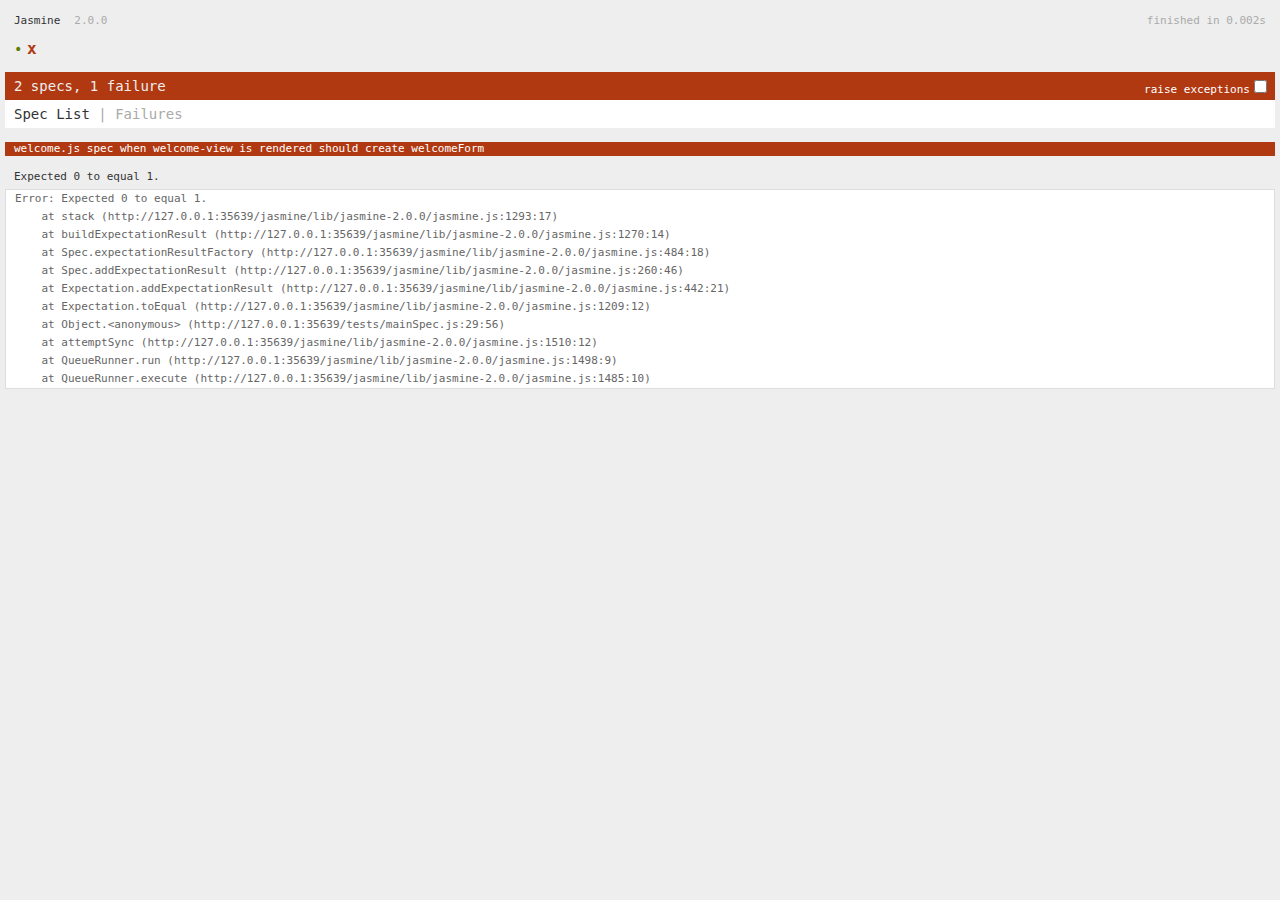
<file: test.html>
<!doctype html>
<html lang="en">
<head>
  <meta charset="UTF-8">
  <title>Tests</title>
  <link rel="shortcut icon" type="image/png" href="jasmine/lib/jasmine-2.0.0/jasmine_favicon.png">
  <link rel="stylesheet" type="text/css" href="jasmine/lib/jasmine-2.0.0/jasmine.css">
</head>
<body>


<script type="text/javascript" src="jasmine/lib/jasmine-2.0.0/jasmine.js"></script>
<script type="text/javascript" src="jasmine/lib/jasmine-2.0.0/jasmine-html.js"></script>
<script type="text/javascript" src="jasmine/lib/jasmine-2.0.0/boot.js"></script>

<script src="lib/jquery.js"></script>
<script src="lib/underscore.js"></script>
<script src="lib/backbone.js"></script>
<script src="lib/firebase.js"></script>


<script src="javascript/main.js"></script>
<script src="javascript/login.js"></script>
<script src="javascript/router/Router.js"></script>
<script src="javascript/views/game_board.js"></script>
<script src="javascript/views/game_chat.js"></script>
<script src="javascript/views/game_info.js"></script>
<script src="javascript/views/game_page.js"></script>
<script src="javascript/views/registration.js"></script>
<script src="javascript/views/user_login.js"></script>
<script src="javascript/views/welcome.js"></script>
<script src="tests/mainSpec.js"></script>

</body>
</html>
</file>
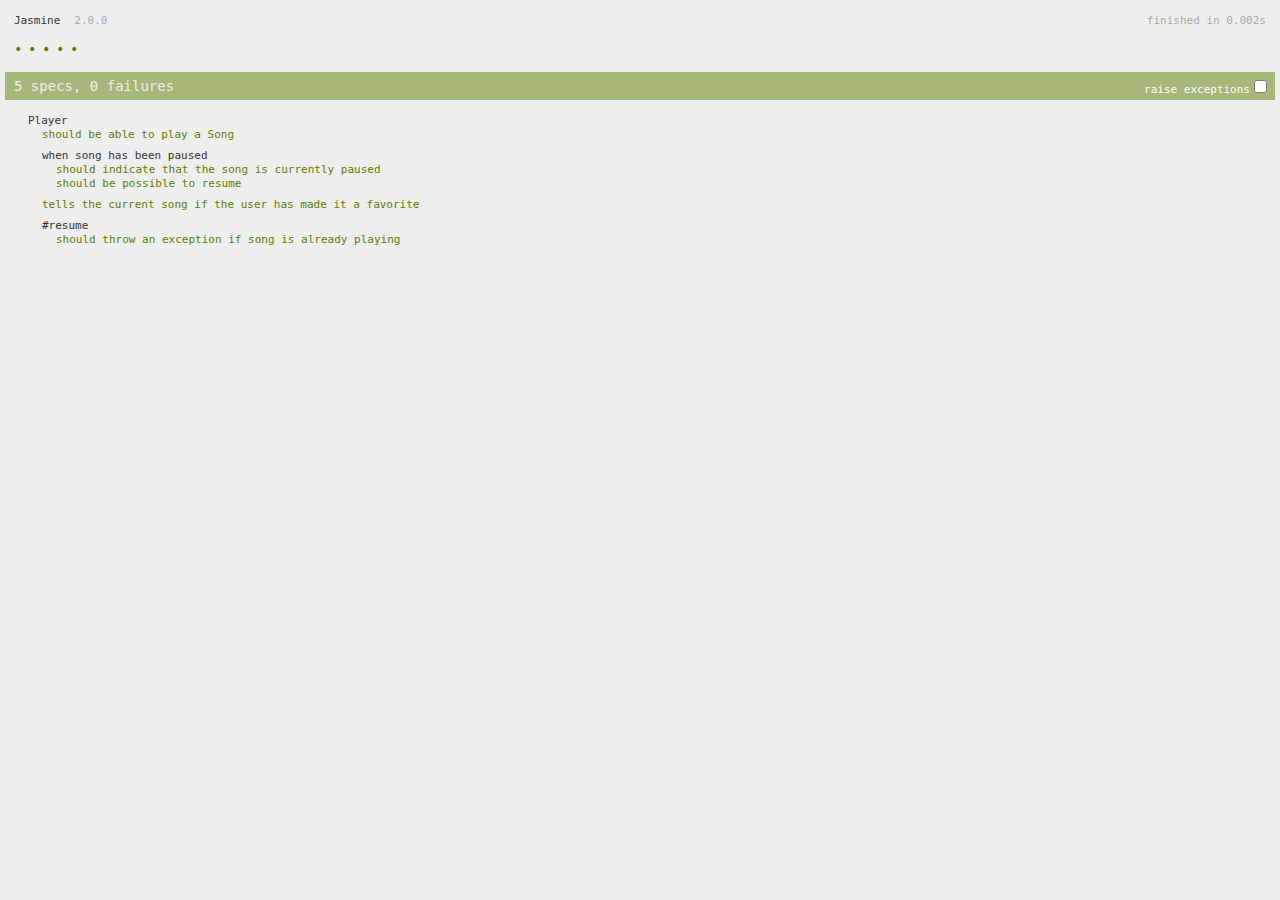
<file: jasmine/SpecRunner.html>
<!DOCTYPE HTML>
<html>
<head>
  <meta http-equiv="Content-Type" content="text/html; charset=UTF-8">
  <title>Jasmine Spec Runner v2.0.0</title>

  <link rel="shortcut icon" type="image/png" href="lib/jasmine-2.0.0/jasmine_favicon.png">
  <link rel="stylesheet" type="text/css" href="lib/jasmine-2.0.0/jasmine.css">

  <script type="text/javascript" src="lib/jasmine-2.0.0/jasmine.js"></script>
  <script type="text/javascript" src="lib/jasmine-2.0.0/jasmine-html.js"></script>
  <script type="text/javascript" src="lib/jasmine-2.0.0/boot.js"></script>

  <!-- include source files here... -->
  <script type="text/javascript" src="src/Player.js"></script>
  <script type="text/javascript" src="src/Song.js"></script>

  <!-- include spec files here... -->
  <script type="text/javascript" src="spec/SpecHelper.js"></script>
  <script type="text/javascript" src="spec/PlayerSpec.js"></script>

</head>

<body>
</body>
</html>
</file>
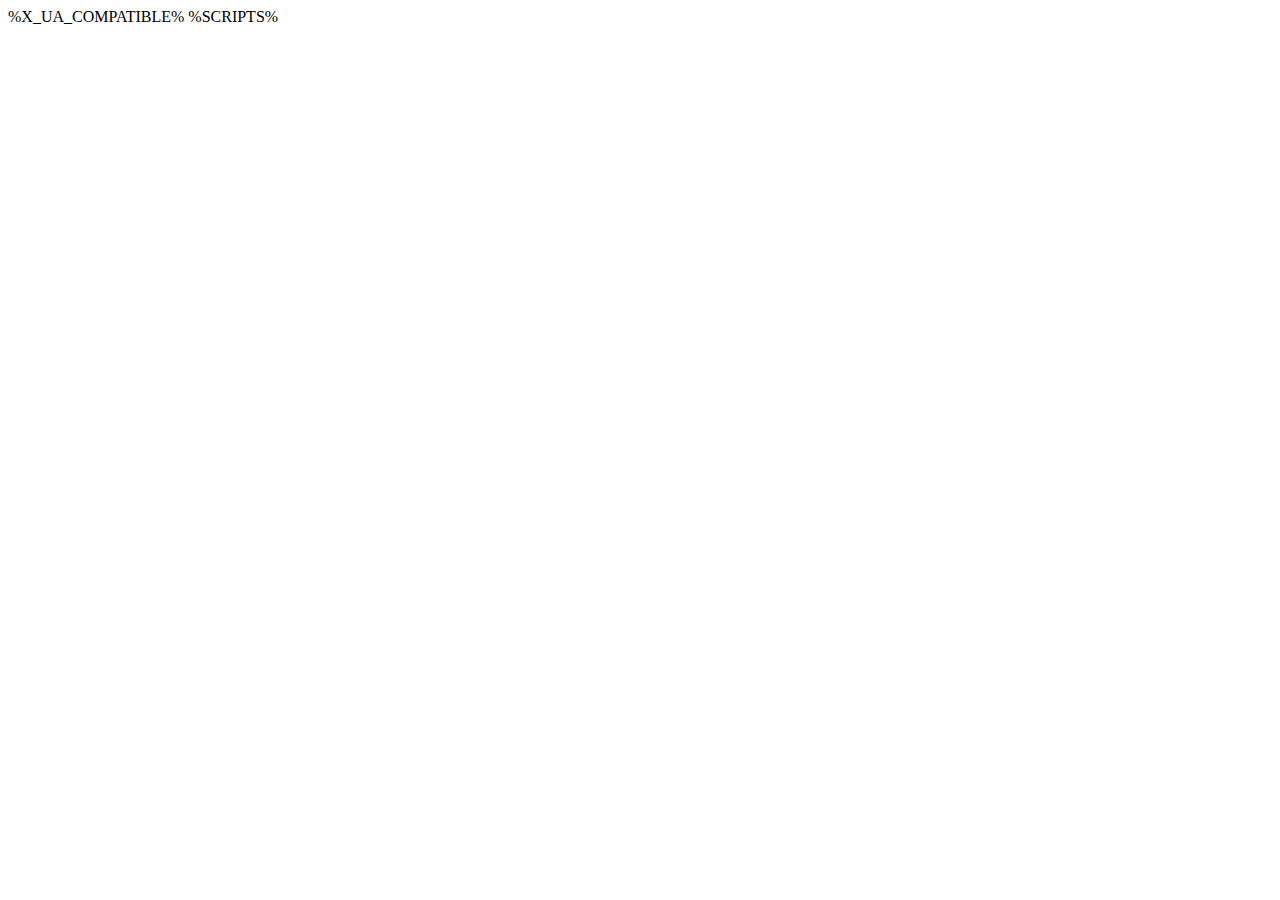
<file: node_modules/karma/static/debug.html>
<!doctype html>
<!--
This file is almost the same as context.html - loads all source files,
but it's purpose is to be loaded in the main frame (not within an iframe),
just for immediate execution, without reporting to Karma server.
-->
<html>
<head>
%X_UA_COMPATIBLE%
  <title>Karma DEBUG RUNNER</title>
  <!-- TOOD(vojta): create simple favicon and cache it -->
  <link href="[data-uri]" rel="icon" type="image/x-icon" />
  <meta http-equiv="Content-Type" content="text/html; charset=UTF-8" />
</head>
<body>
  <!-- The scripts need to be at the end of body, so that some test running frameworks
   (Angular Scenario, for example) need the body to be loaded so that it can insert its magic
   into it. If it is before body, then it fails to find the body and crashes and burns in an epic
   manner. -->
  <script type="text/javascript">
    window.__karma__ = {
      info: function(info) {
        if (info.dump && window.console) window.console.log(info.dump);
      },
      complete: function() {
        window.console.log('Skipped ' + this.skipped + ' tests');
      },
      store: function() {},
      skipped: 0,
      result: window.console ? function(result) {
        if (result.skipped) {
          this.skipped++;
          return;
        }
        var msg = result.success ? 'SUCCESS ' : 'FAILED ';
        window.console.log(msg + result.suite.join(' ') + ' ' + result.description);

        for (var i = 0; i < result.log.length; i++) {
          window.console.error(result.log[i]);
        }
      } : function() {},
      loaded: function() {
        this.start();
      }
    };

    %CLIENT_CONFIG%

    // All served files with the latest timestamps
    %MAPPINGS%
  </script>
  <!-- Dynamically replaced with <script> tags -->
  %SCRIPTS%
  <script type="text/javascript">
    window.__karma__.loaded();
  </script>
</body>
</html>
</file>
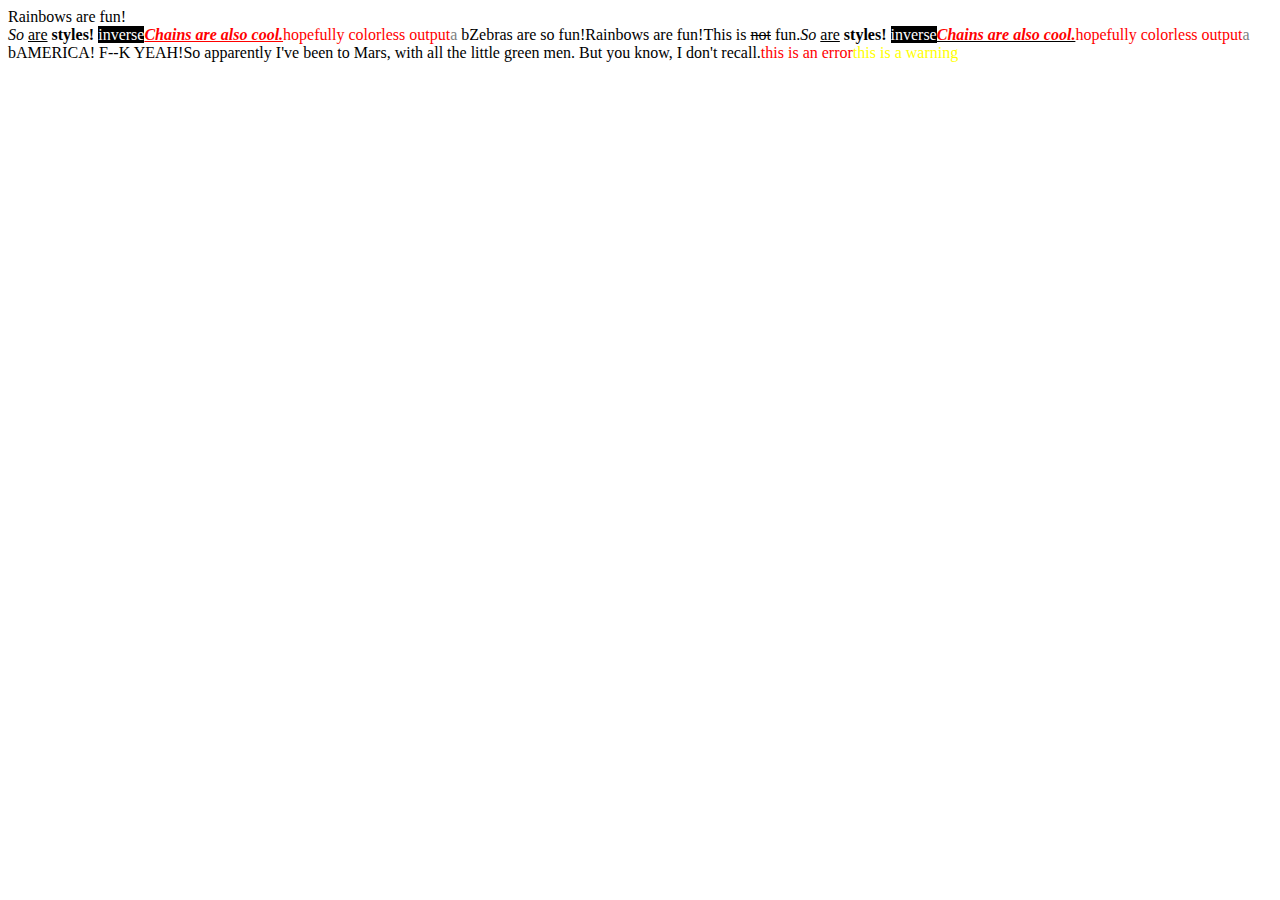
<file: node_modules/karma/node_modules/colors/example.html>
<!DOCTYPE HTML>
<html lang="en-us">
  <head>
    <meta http-equiv="Content-type" content="text/html; charset=utf-8">
    <title>Colors Example</title>
    <script src="colors.js"></script>
  </head>
  <body>
    <script>

    var test = colors.red("hopefully colorless output");

    document.write('Rainbows are fun!'.rainbow + '<br/>');
    document.write('So '.italic + 'are'.underline + ' styles! '.bold + 'inverse'.inverse); // styles not widely supported
    document.write('Chains are also cool.'.bold.italic.underline.red); // styles not widely supported
    //document.write('zalgo time!'.zalgo);
    document.write(test.stripColors);
    document.write("a".grey + " b".black);

    document.write("Zebras are so fun!".zebra);

    document.write(colors.rainbow('Rainbows are fun!'));
    document.write("This is " + "not".strikethrough + " fun.");

    document.write(colors.italic('So ') + colors.underline('are') + colors.bold(' styles! ') + colors.inverse('inverse')); // styles not widely supported
    document.write(colors.bold(colors.italic(colors.underline(colors.red('Chains are also cool.'))))); // styles not widely supported
    //document.write(colors.zalgo('zalgo time!'));
    document.write(colors.stripColors(test));
    document.write(colors.grey("a") + colors.black(" b"));

    colors.addSequencer("america", function(letter, i, exploded) {
      if(letter === " ") return letter;
      switch(i%3) {
        case 0: return letter.red;
        case 1: return letter.white;
        case 2: return letter.blue;
      }
    });

    colors.addSequencer("random", (function() {
      var available = ['bold', 'underline', 'italic', 'inverse', 'grey', 'yellow', 'red', 'green', 'blue', 'white', 'cyan', 'magenta'];

      return function(letter, i, exploded) {
        return letter === " " ? letter : letter[available[Math.round(Math.random() * (available.length - 1))]];
      };
    })());

    document.write("AMERICA! F--K YEAH!".america);
    document.write("So apparently I've been to Mars, with all the little green men. But you know, I don't recall.".random);

    //
    // Custom themes
    //

    colors.setTheme({
      silly: 'rainbow',
      input: 'grey',
      verbose: 'cyan',
      prompt: 'grey',
      info: 'green',
      data: 'grey',
      help: 'cyan',
      warn: 'yellow',
      debug: 'blue',
      error: 'red'
    });

    // outputs red text
    document.write("this is an error".error);

    // outputs yellow text
    document.write("this is a warning".warn);

    </script>
  </body>
</html>
</file>
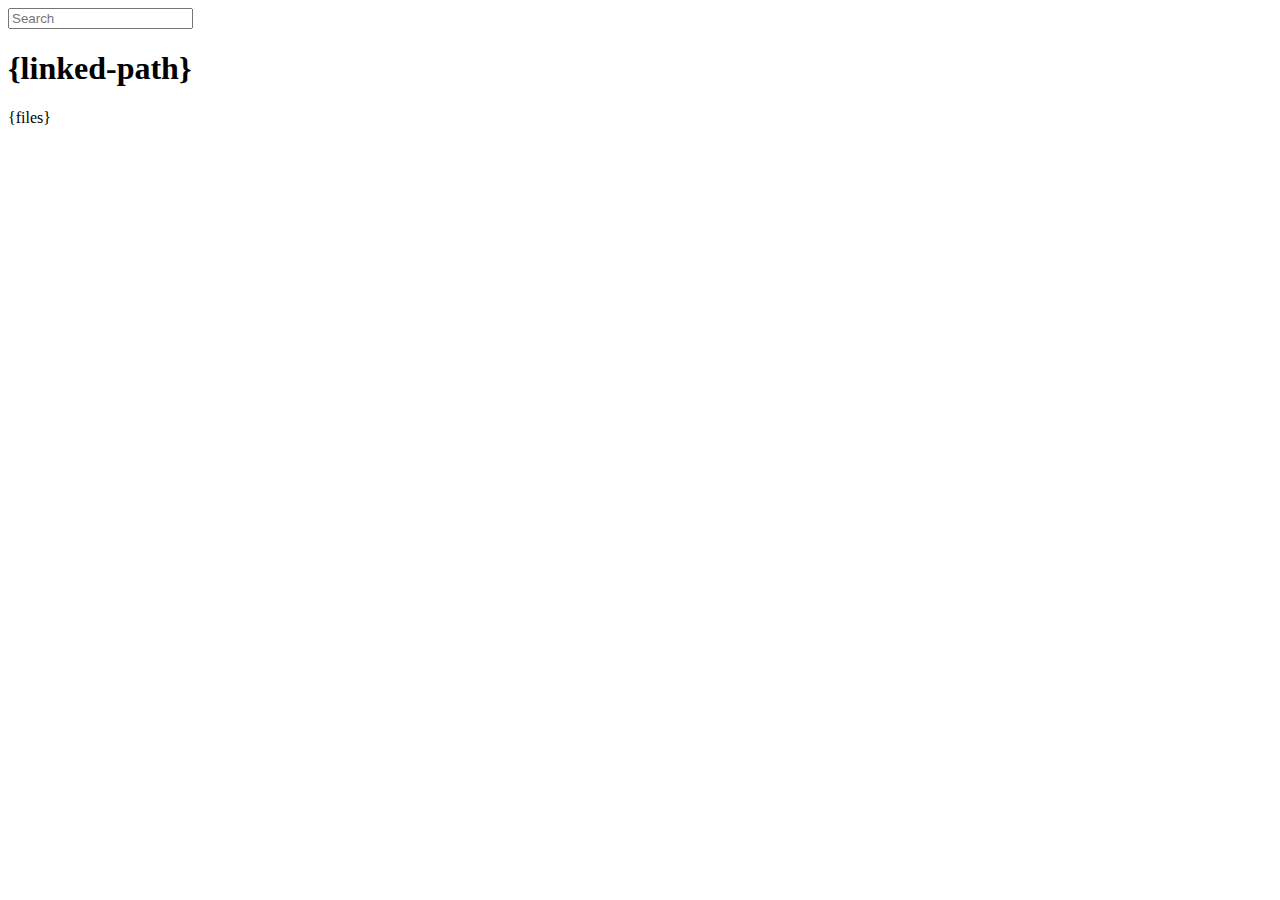
<file: node_modules/karma/node_modules/connect/node_modules/serve-index/public/directory.html>
<!DOCTYPE html>
<html>
  <head>
    <meta charset='utf-8'> 
    <meta name="viewport" content="width=device-width, initial-scale=1.0, maximum-scale=1.0, user-scalable=no" />
    <title>listing directory {directory}</title>
    <style>{style}</style>
    <script>
      function $(id){
        var el = 'string' == typeof id
          ? document.getElementById(id)
          : id;

        el.on = function(event, fn){
          if ('content loaded' == event) {
            event = window.attachEvent ? "load" : "DOMContentLoaded";
          }
          el.addEventListener
            ? el.addEventListener(event, fn, false)
            : el.attachEvent("on" + event, fn);
        };

        el.all = function(selector){
          return $(el.querySelectorAll(selector));
        };

        el.each = function(fn){
          for (var i = 0, len = el.length; i < len; ++i) {
            fn($(el[i]), i);
          }
        };

        el.getClasses = function(){
          return this.getAttribute('class').split(/\s+/);
        };

        el.addClass = function(name){
          var classes = this.getAttribute('class');
          el.setAttribute('class', classes
            ? classes + ' ' + name
            : name);
        };

        el.removeClass = function(name){
          var classes = this.getClasses().filter(function(curr){
            return curr != name;
          });
          this.setAttribute('class', classes.join(' '));
        };

        return el;
      }

      function search() {
        var str = $('search').value
          , links = $('files').all('a');

        links.each(function(link){
          var text = link.textContent;

          if ('..' == text) return;
          if (str.length && ~text.indexOf(str)) {
            link.addClass('highlight');
          } else {
            link.removeClass('highlight');
          }
        });
      }

      $(window).on('content loaded', function(){
        $('search').on('keyup', search);
      });
    </script>
  </head>
  <body class="directory">
    <input id="search" type="text" placeholder="Search" autocomplete="off" />
    <div id="wrapper">
      <h1>{linked-path}</h1>
      {files}
    </div>
  </body>
</html>
</file>
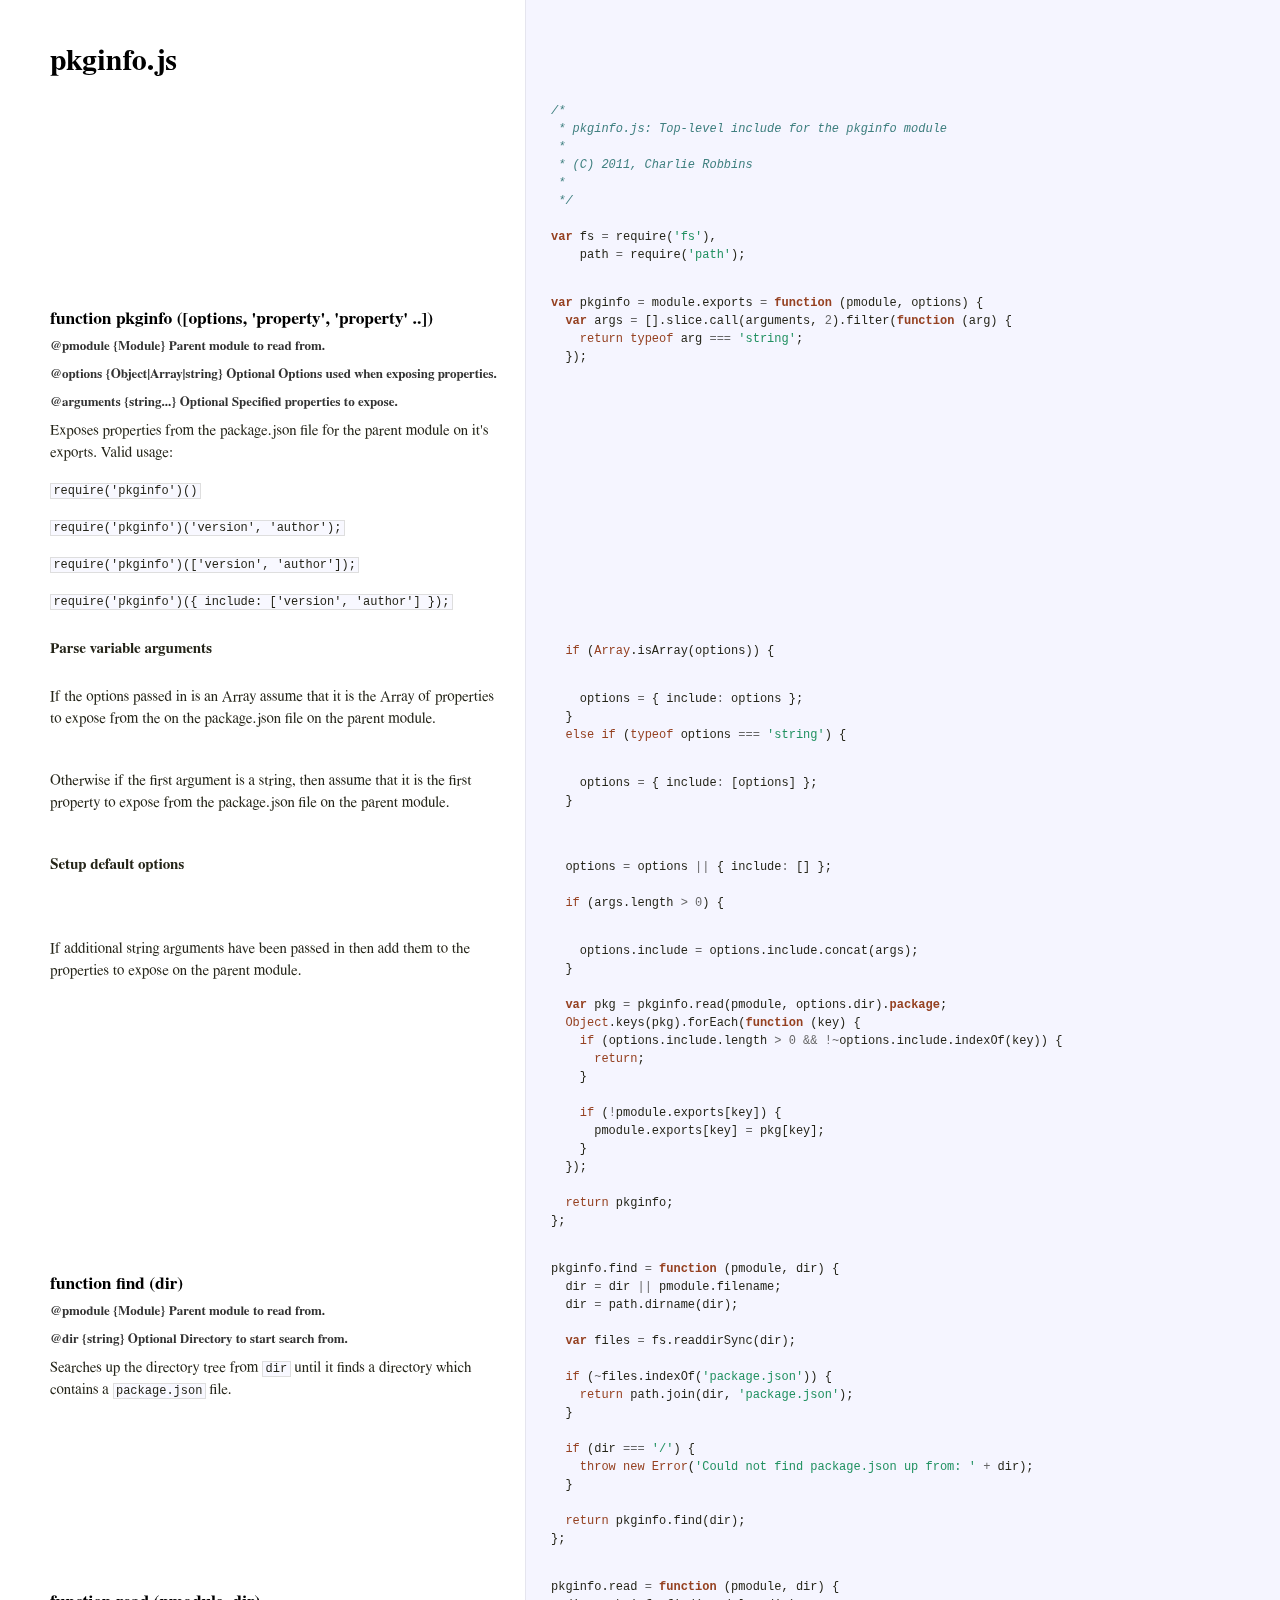
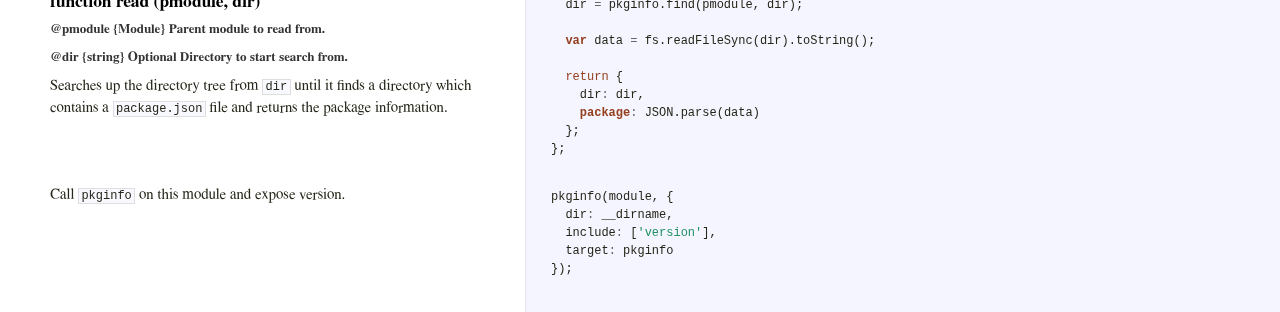
<file: node_modules/karma/node_modules/http-proxy/node_modules/pkginfo/docs/pkginfo.html>
<!DOCTYPE html>  <html> <head>   <title>pkginfo.js</title>   <meta http-equiv="content-type" content="text/html; charset=UTF-8">   <link rel="stylesheet" media="all" href="docco.css" /> </head> <body>   <div id="container">     <div id="background"></div>          <table cellpadding="0" cellspacing="0">       <thead>         <tr>           <th class="docs">             <h1>               pkginfo.js             </h1>           </th>           <th class="code">           </th>         </tr>       </thead>       <tbody>                               <tr id="section-1">             <td class="docs">               <div class="pilwrap">                 <a class="pilcrow" href="#section-1">&#182;</a>               </div>                            </td>             <td class="code">               <div class="highlight"><pre><span class="cm">/*</span>
<span class="cm"> * pkginfo.js: Top-level include for the pkginfo module</span>
<span class="cm"> *</span>
<span class="cm"> * (C) 2011, Charlie Robbins</span>
<span class="cm"> *</span>
<span class="cm"> */</span>
 
<span class="kd">var</span> <span class="nx">fs</span> <span class="o">=</span> <span class="nx">require</span><span class="p">(</span><span class="s1">&#39;fs&#39;</span><span class="p">),</span>
    <span class="nx">path</span> <span class="o">=</span> <span class="nx">require</span><span class="p">(</span><span class="s1">&#39;path&#39;</span><span class="p">);</span></pre></div>             </td>           </tr>                               <tr id="section-2">             <td class="docs">               <div class="pilwrap">                 <a class="pilcrow" href="#section-2">&#182;</a>               </div>               <h3>function pkginfo ([options, 'property', 'property' ..])</h3>

<h4>@pmodule {Module} Parent module to read from.</h4>

<h4>@options {Object|Array|string} <strong>Optional</strong> Options used when exposing properties.</h4>

<h4>@arguments {string...} <strong>Optional</strong> Specified properties to expose.</h4>

<p>Exposes properties from the package.json file for the parent module on 
it's exports. Valid usage:</p>

<p><code>require('pkginfo')()</code></p>

<p><code>require('pkginfo')('version', 'author');</code></p>

<p><code>require('pkginfo')(['version', 'author']);</code></p>

<p><code>require('pkginfo')({ include: ['version', 'author'] });</code></p>             </td>             <td class="code">               <div class="highlight"><pre><span class="kd">var</span> <span class="nx">pkginfo</span> <span class="o">=</span> <span class="nx">module</span><span class="p">.</span><span class="nx">exports</span> <span class="o">=</span> <span class="kd">function</span> <span class="p">(</span><span class="nx">pmodule</span><span class="p">,</span> <span class="nx">options</span><span class="p">)</span> <span class="p">{</span>
  <span class="kd">var</span> <span class="nx">args</span> <span class="o">=</span> <span class="p">[].</span><span class="nx">slice</span><span class="p">.</span><span class="nx">call</span><span class="p">(</span><span class="nx">arguments</span><span class="p">,</span> <span class="mi">2</span><span class="p">).</span><span class="nx">filter</span><span class="p">(</span><span class="kd">function</span> <span class="p">(</span><span class="nx">arg</span><span class="p">)</span> <span class="p">{</span>
    <span class="k">return</span> <span class="k">typeof</span> <span class="nx">arg</span> <span class="o">===</span> <span class="s1">&#39;string&#39;</span><span class="p">;</span>
  <span class="p">});</span>
  </pre></div>             </td>           </tr>                               <tr id="section-3">             <td class="docs">               <div class="pilwrap">                 <a class="pilcrow" href="#section-3">&#182;</a>               </div>               <p><strong>Parse variable arguments</strong></p>             </td>             <td class="code">               <div class="highlight"><pre>  <span class="k">if</span> <span class="p">(</span><span class="nb">Array</span><span class="p">.</span><span class="nx">isArray</span><span class="p">(</span><span class="nx">options</span><span class="p">))</span> <span class="p">{</span></pre></div>             </td>           </tr>                               <tr id="section-4">             <td class="docs">               <div class="pilwrap">                 <a class="pilcrow" href="#section-4">&#182;</a>               </div>               <p>If the options passed in is an Array assume that
it is the Array of properties to expose from the
on the package.json file on the parent module.</p>             </td>             <td class="code">               <div class="highlight"><pre>    <span class="nx">options</span> <span class="o">=</span> <span class="p">{</span> <span class="nx">include</span><span class="o">:</span> <span class="nx">options</span> <span class="p">};</span>
  <span class="p">}</span>
  <span class="k">else</span> <span class="k">if</span> <span class="p">(</span><span class="k">typeof</span> <span class="nx">options</span> <span class="o">===</span> <span class="s1">&#39;string&#39;</span><span class="p">)</span> <span class="p">{</span></pre></div>             </td>           </tr>                               <tr id="section-5">             <td class="docs">               <div class="pilwrap">                 <a class="pilcrow" href="#section-5">&#182;</a>               </div>               <p>Otherwise if the first argument is a string, then
assume that it is the first property to expose from
the package.json file on the parent module.</p>             </td>             <td class="code">               <div class="highlight"><pre>    <span class="nx">options</span> <span class="o">=</span> <span class="p">{</span> <span class="nx">include</span><span class="o">:</span> <span class="p">[</span><span class="nx">options</span><span class="p">]</span> <span class="p">};</span>
  <span class="p">}</span>
  </pre></div>             </td>           </tr>                               <tr id="section-6">             <td class="docs">               <div class="pilwrap">                 <a class="pilcrow" href="#section-6">&#182;</a>               </div>               <p><strong>Setup default options</strong></p>             </td>             <td class="code">               <div class="highlight"><pre>  <span class="nx">options</span> <span class="o">=</span> <span class="nx">options</span> <span class="o">||</span> <span class="p">{</span> <span class="nx">include</span><span class="o">:</span> <span class="p">[]</span> <span class="p">};</span>
  
  <span class="k">if</span> <span class="p">(</span><span class="nx">args</span><span class="p">.</span><span class="nx">length</span> <span class="o">&gt;</span> <span class="mi">0</span><span class="p">)</span> <span class="p">{</span></pre></div>             </td>           </tr>                               <tr id="section-7">             <td class="docs">               <div class="pilwrap">                 <a class="pilcrow" href="#section-7">&#182;</a>               </div>               <p>If additional string arguments have been passed in
then add them to the properties to expose on the 
parent module. </p>             </td>             <td class="code">               <div class="highlight"><pre>    <span class="nx">options</span><span class="p">.</span><span class="nx">include</span> <span class="o">=</span> <span class="nx">options</span><span class="p">.</span><span class="nx">include</span><span class="p">.</span><span class="nx">concat</span><span class="p">(</span><span class="nx">args</span><span class="p">);</span>
  <span class="p">}</span>
  
  <span class="kd">var</span> <span class="nx">pkg</span> <span class="o">=</span> <span class="nx">pkginfo</span><span class="p">.</span><span class="nx">read</span><span class="p">(</span><span class="nx">pmodule</span><span class="p">,</span> <span class="nx">options</span><span class="p">.</span><span class="nx">dir</span><span class="p">).</span><span class="kr">package</span><span class="p">;</span>
  <span class="nb">Object</span><span class="p">.</span><span class="nx">keys</span><span class="p">(</span><span class="nx">pkg</span><span class="p">).</span><span class="nx">forEach</span><span class="p">(</span><span class="kd">function</span> <span class="p">(</span><span class="nx">key</span><span class="p">)</span> <span class="p">{</span>
    <span class="k">if</span> <span class="p">(</span><span class="nx">options</span><span class="p">.</span><span class="nx">include</span><span class="p">.</span><span class="nx">length</span> <span class="o">&gt;</span> <span class="mi">0</span> <span class="o">&amp;&amp;</span> <span class="o">!~</span><span class="nx">options</span><span class="p">.</span><span class="nx">include</span><span class="p">.</span><span class="nx">indexOf</span><span class="p">(</span><span class="nx">key</span><span class="p">))</span> <span class="p">{</span>
      <span class="k">return</span><span class="p">;</span>
    <span class="p">}</span>
    
    <span class="k">if</span> <span class="p">(</span><span class="o">!</span><span class="nx">pmodule</span><span class="p">.</span><span class="nx">exports</span><span class="p">[</span><span class="nx">key</span><span class="p">])</span> <span class="p">{</span>
      <span class="nx">pmodule</span><span class="p">.</span><span class="nx">exports</span><span class="p">[</span><span class="nx">key</span><span class="p">]</span> <span class="o">=</span> <span class="nx">pkg</span><span class="p">[</span><span class="nx">key</span><span class="p">];</span>
    <span class="p">}</span>
  <span class="p">});</span>
  
  <span class="k">return</span> <span class="nx">pkginfo</span><span class="p">;</span>
<span class="p">};</span></pre></div>             </td>           </tr>                               <tr id="section-8">             <td class="docs">               <div class="pilwrap">                 <a class="pilcrow" href="#section-8">&#182;</a>               </div>               <h3>function find (dir)</h3>

<h4>@pmodule {Module} Parent module to read from.</h4>

<h4>@dir {string} <strong>Optional</strong> Directory to start search from.</h4>

<p>Searches up the directory tree from <code>dir</code> until it finds a directory
which contains a <code>package.json</code> file. </p>             </td>             <td class="code">               <div class="highlight"><pre><span class="nx">pkginfo</span><span class="p">.</span><span class="nx">find</span> <span class="o">=</span> <span class="kd">function</span> <span class="p">(</span><span class="nx">pmodule</span><span class="p">,</span> <span class="nx">dir</span><span class="p">)</span> <span class="p">{</span>
  <span class="nx">dir</span> <span class="o">=</span> <span class="nx">dir</span> <span class="o">||</span> <span class="nx">pmodule</span><span class="p">.</span><span class="nx">filename</span><span class="p">;</span>
  <span class="nx">dir</span> <span class="o">=</span> <span class="nx">path</span><span class="p">.</span><span class="nx">dirname</span><span class="p">(</span><span class="nx">dir</span><span class="p">);</span> 
  
  <span class="kd">var</span> <span class="nx">files</span> <span class="o">=</span> <span class="nx">fs</span><span class="p">.</span><span class="nx">readdirSync</span><span class="p">(</span><span class="nx">dir</span><span class="p">);</span>
  
  <span class="k">if</span> <span class="p">(</span><span class="o">~</span><span class="nx">files</span><span class="p">.</span><span class="nx">indexOf</span><span class="p">(</span><span class="s1">&#39;package.json&#39;</span><span class="p">))</span> <span class="p">{</span>
    <span class="k">return</span> <span class="nx">path</span><span class="p">.</span><span class="nx">join</span><span class="p">(</span><span class="nx">dir</span><span class="p">,</span> <span class="s1">&#39;package.json&#39;</span><span class="p">);</span>
  <span class="p">}</span>
  
  <span class="k">if</span> <span class="p">(</span><span class="nx">dir</span> <span class="o">===</span> <span class="s1">&#39;/&#39;</span><span class="p">)</span> <span class="p">{</span>
    <span class="k">throw</span> <span class="k">new</span> <span class="nb">Error</span><span class="p">(</span><span class="s1">&#39;Could not find package.json up from: &#39;</span> <span class="o">+</span> <span class="nx">dir</span><span class="p">);</span>
  <span class="p">}</span>
  
  <span class="k">return</span> <span class="nx">pkginfo</span><span class="p">.</span><span class="nx">find</span><span class="p">(</span><span class="nx">dir</span><span class="p">);</span>
<span class="p">};</span></pre></div>             </td>           </tr>                               <tr id="section-9">             <td class="docs">               <div class="pilwrap">                 <a class="pilcrow" href="#section-9">&#182;</a>               </div>               <h3>function read (pmodule, dir)</h3>

<h4>@pmodule {Module} Parent module to read from.</h4>

<h4>@dir {string} <strong>Optional</strong> Directory to start search from.</h4>

<p>Searches up the directory tree from <code>dir</code> until it finds a directory
which contains a <code>package.json</code> file and returns the package information.</p>             </td>             <td class="code">               <div class="highlight"><pre><span class="nx">pkginfo</span><span class="p">.</span><span class="nx">read</span> <span class="o">=</span> <span class="kd">function</span> <span class="p">(</span><span class="nx">pmodule</span><span class="p">,</span> <span class="nx">dir</span><span class="p">)</span> <span class="p">{</span> 
  <span class="nx">dir</span> <span class="o">=</span> <span class="nx">pkginfo</span><span class="p">.</span><span class="nx">find</span><span class="p">(</span><span class="nx">pmodule</span><span class="p">,</span> <span class="nx">dir</span><span class="p">);</span>
  
  <span class="kd">var</span> <span class="nx">data</span> <span class="o">=</span> <span class="nx">fs</span><span class="p">.</span><span class="nx">readFileSync</span><span class="p">(</span><span class="nx">dir</span><span class="p">).</span><span class="nx">toString</span><span class="p">();</span>
      
  <span class="k">return</span> <span class="p">{</span>
    <span class="nx">dir</span><span class="o">:</span> <span class="nx">dir</span><span class="p">,</span> 
    <span class="kr">package</span><span class="o">:</span> <span class="nx">JSON</span><span class="p">.</span><span class="nx">parse</span><span class="p">(</span><span class="nx">data</span><span class="p">)</span>
  <span class="p">};</span>
<span class="p">};</span></pre></div>             </td>           </tr>                               <tr id="section-10">             <td class="docs">               <div class="pilwrap">                 <a class="pilcrow" href="#section-10">&#182;</a>               </div>               <p>Call <code>pkginfo</code> on this module and expose version.</p>             </td>             <td class="code">               <div class="highlight"><pre><span class="nx">pkginfo</span><span class="p">(</span><span class="nx">module</span><span class="p">,</span> <span class="p">{</span>
  <span class="nx">dir</span><span class="o">:</span> <span class="nx">__dirname</span><span class="p">,</span>
  <span class="nx">include</span><span class="o">:</span> <span class="p">[</span><span class="s1">&#39;version&#39;</span><span class="p">],</span>
  <span class="nx">target</span><span class="o">:</span> <span class="nx">pkginfo</span>
<span class="p">});</span>

</pre></div>             </td>           </tr>                </tbody>     </table>   </div> </body> </html>
</file>
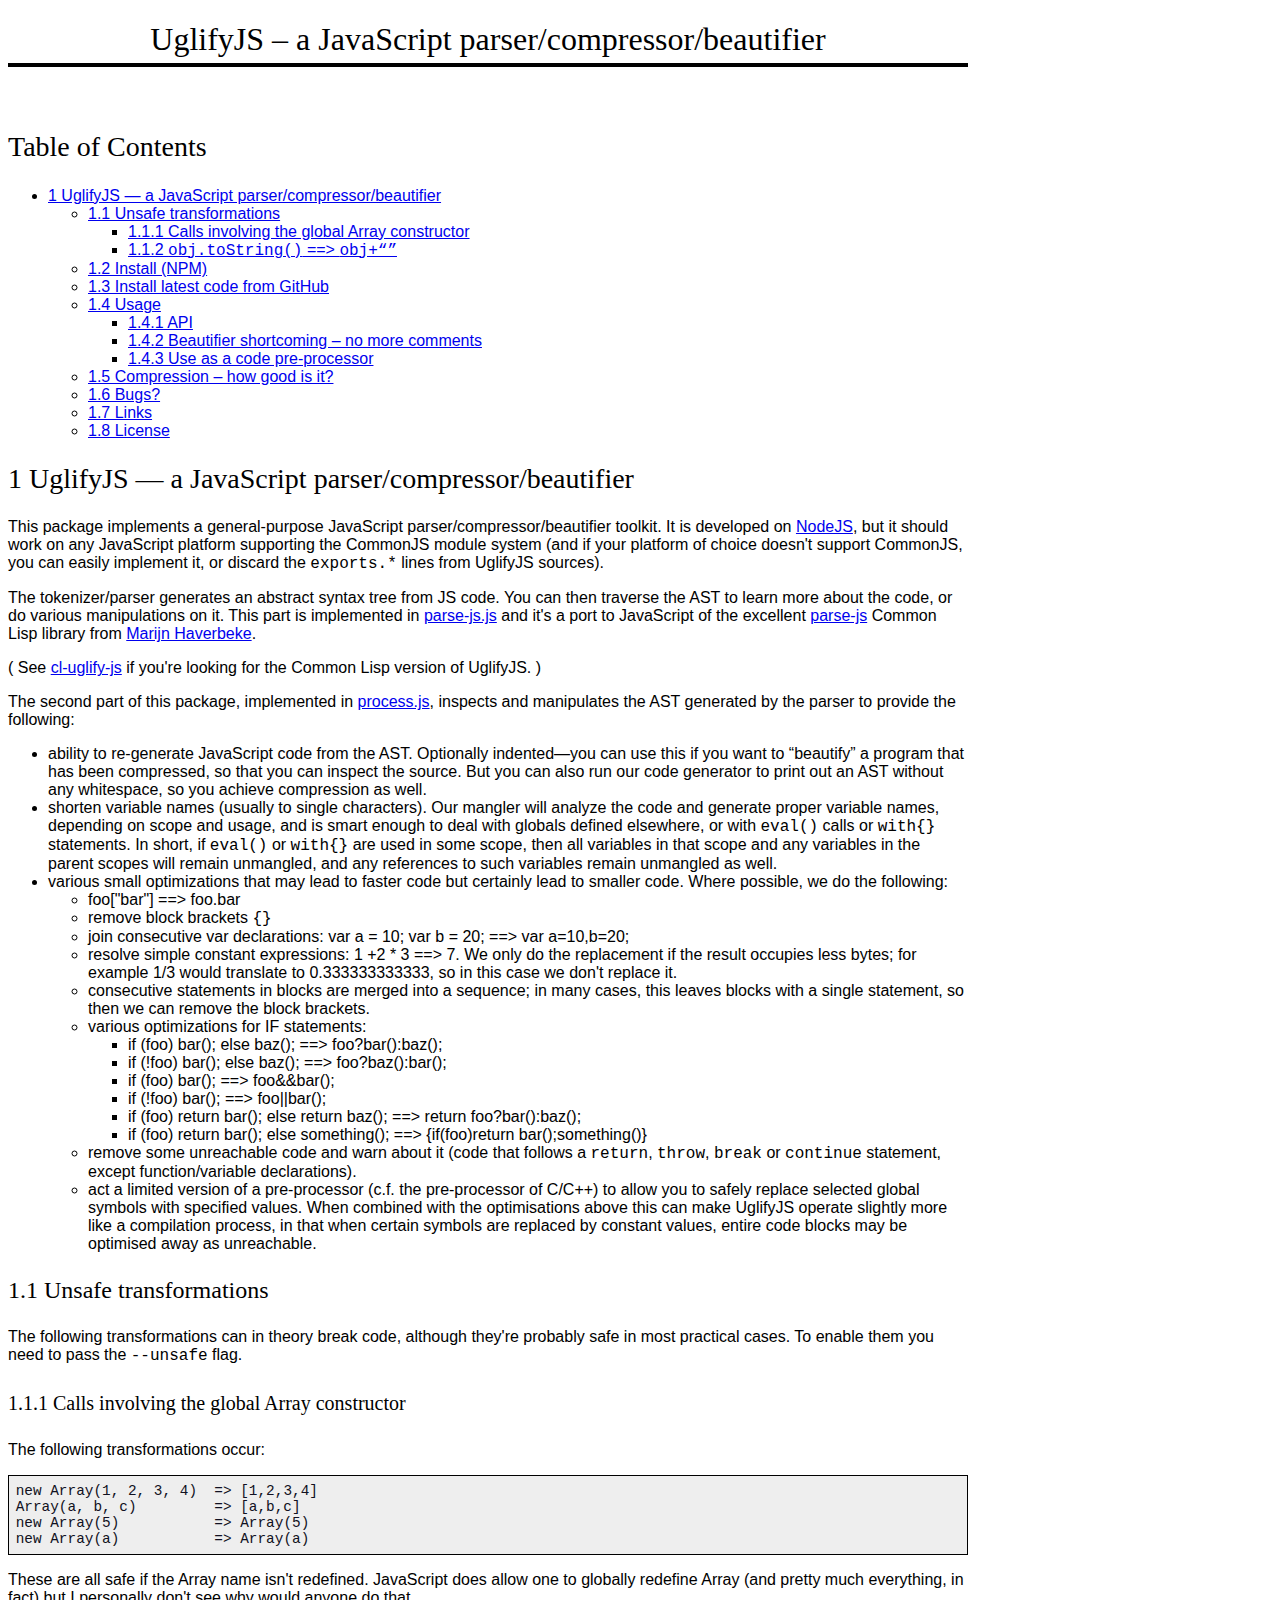
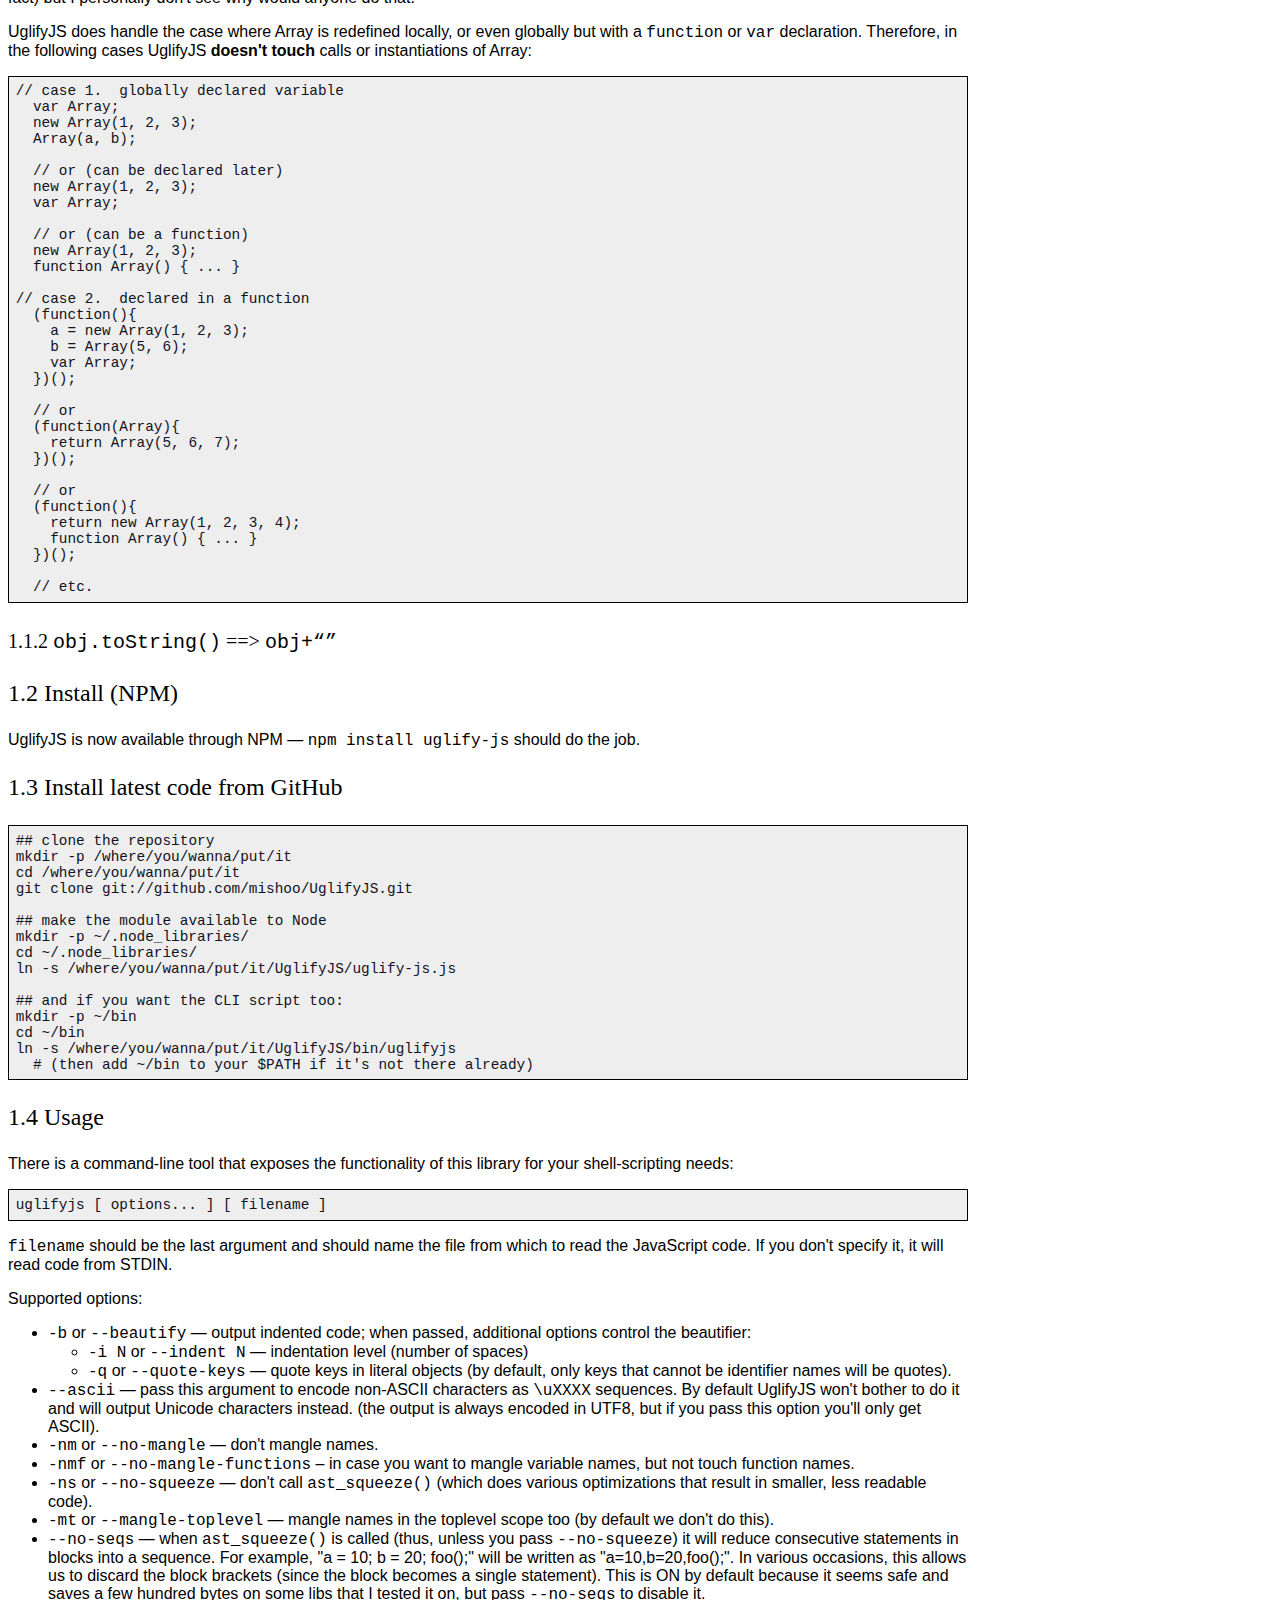
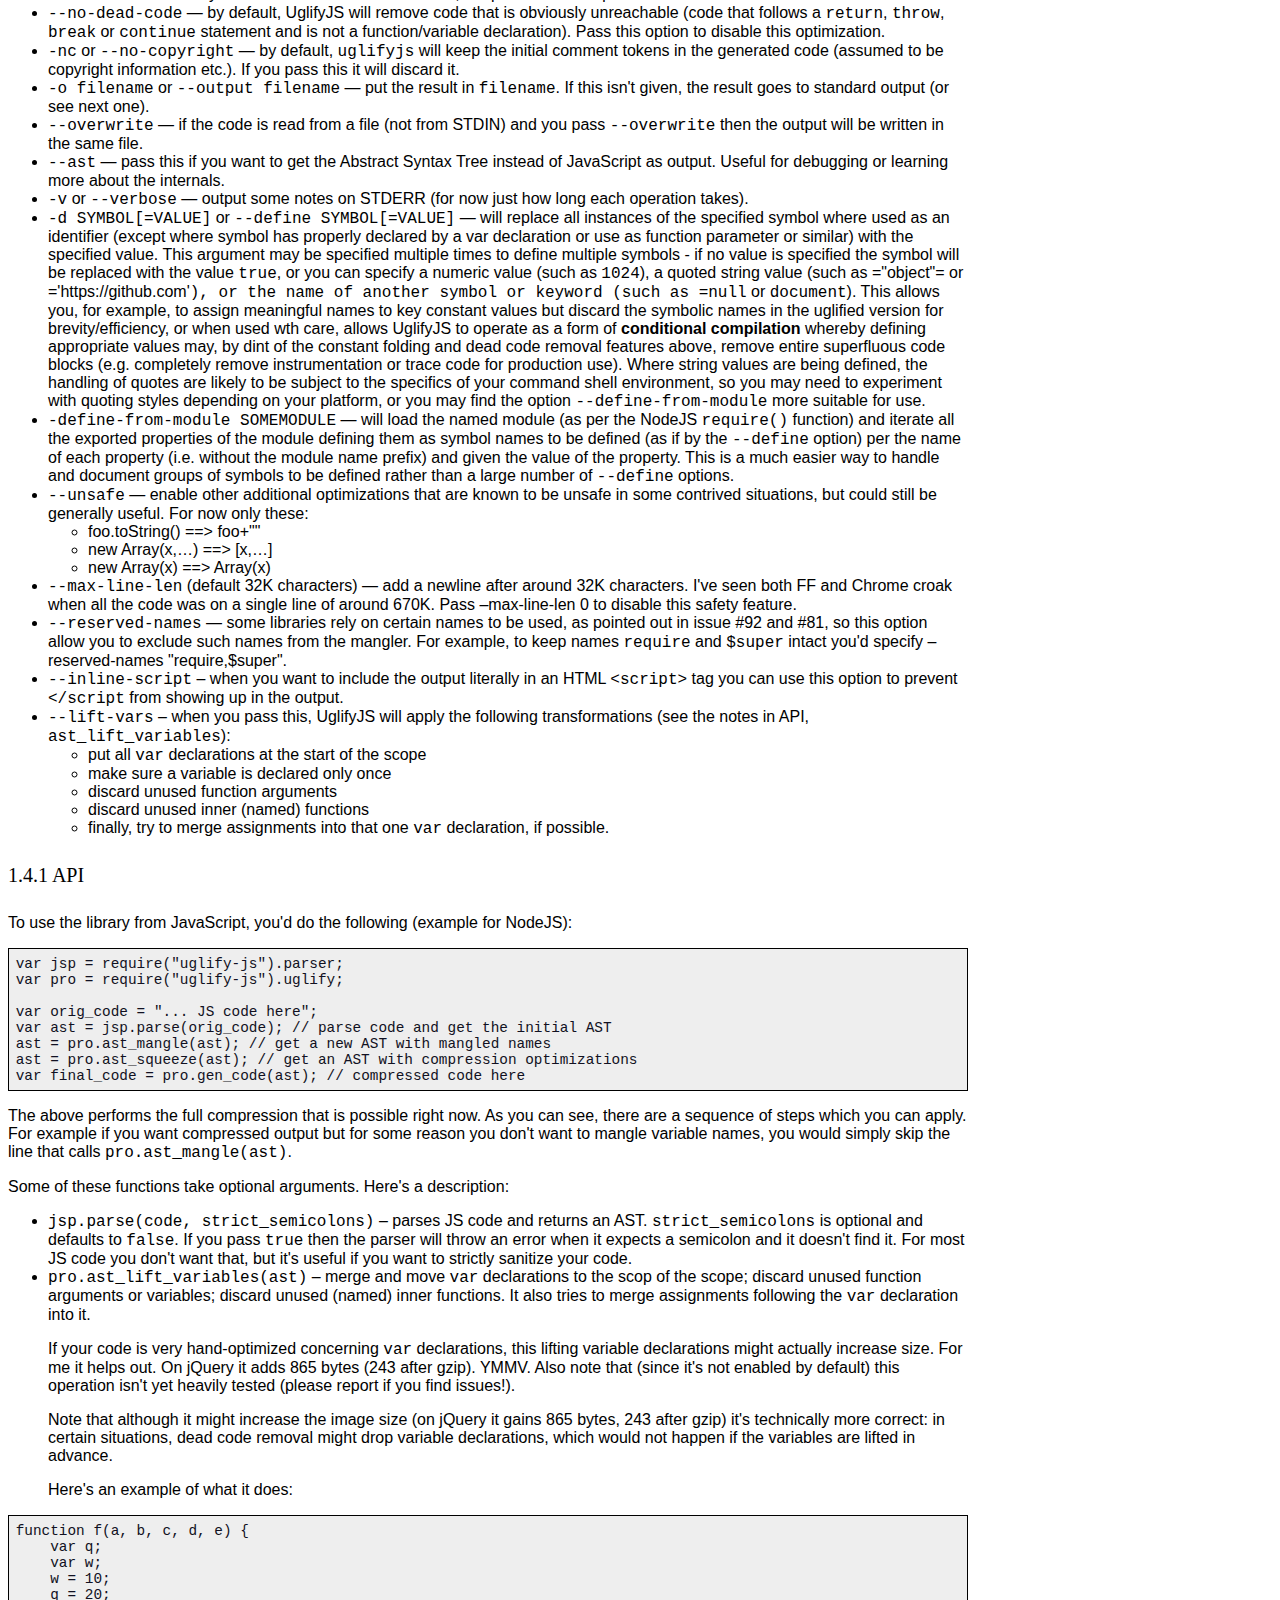
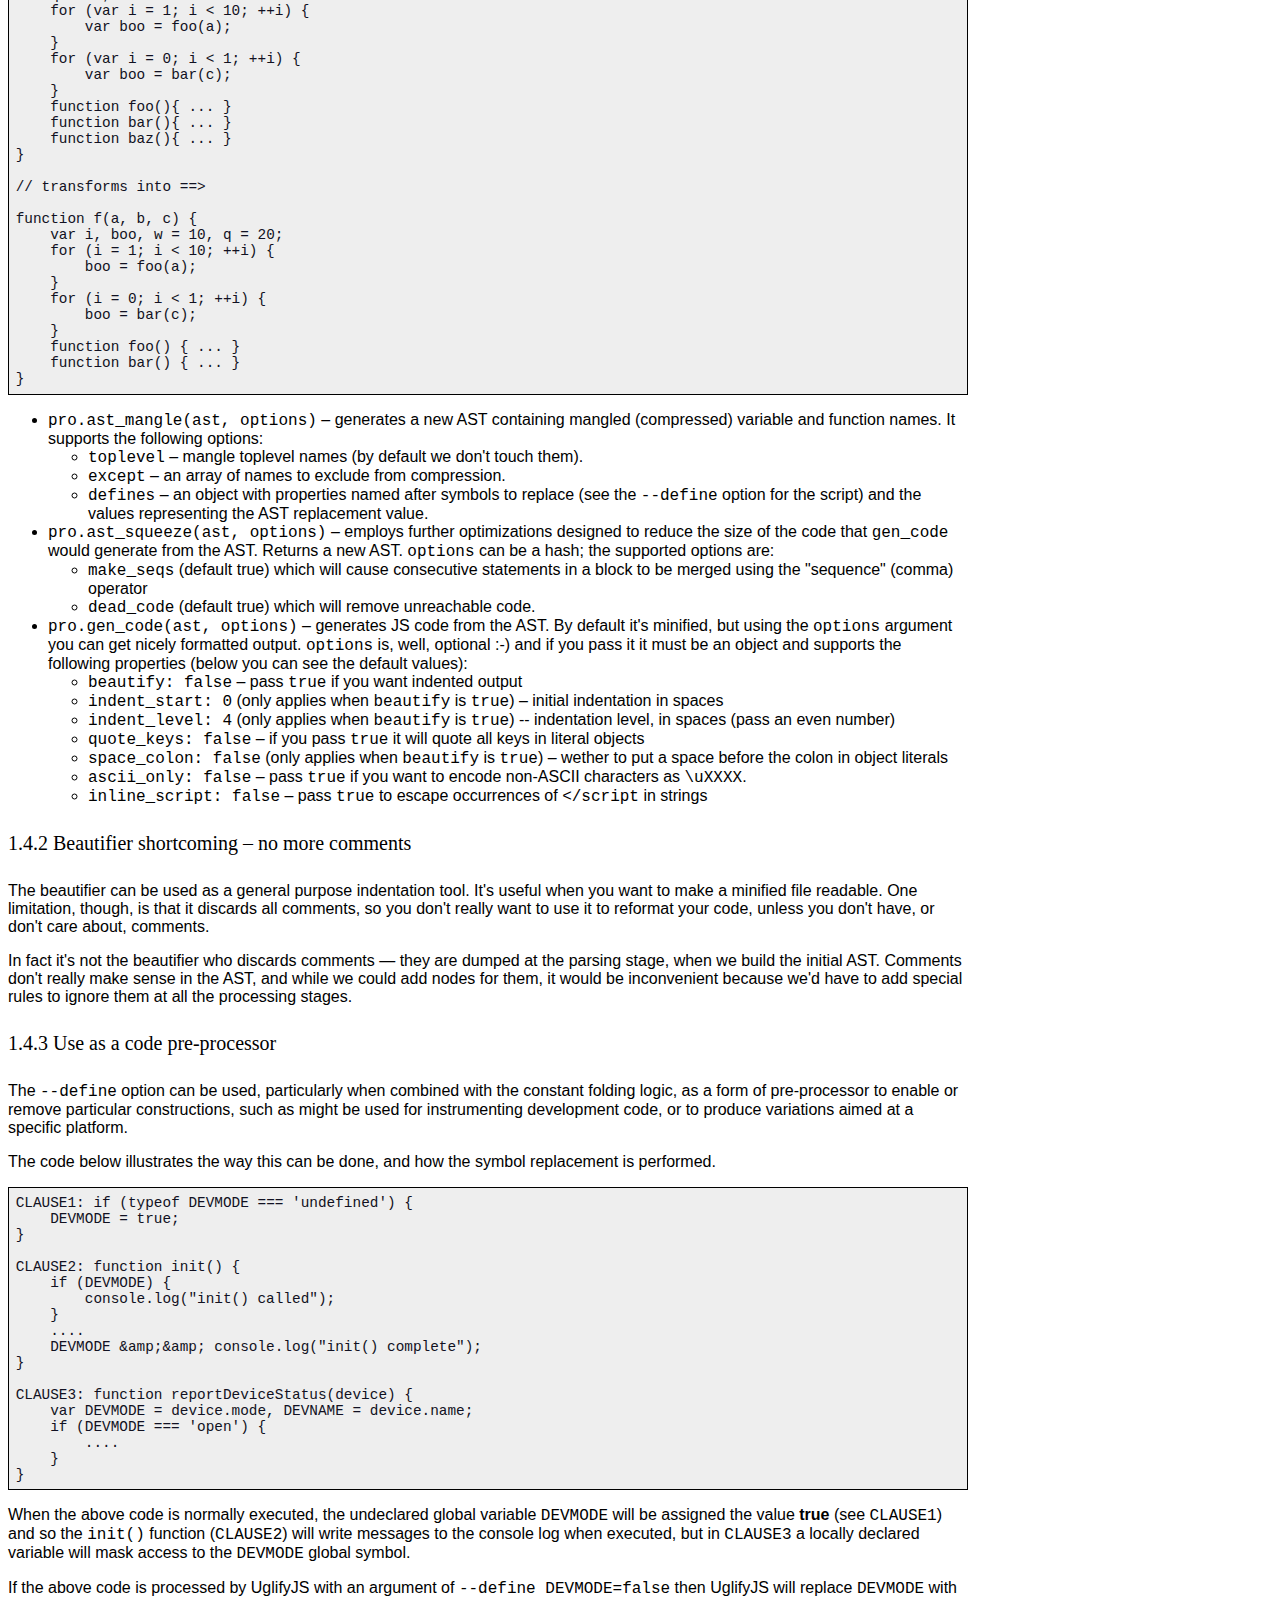
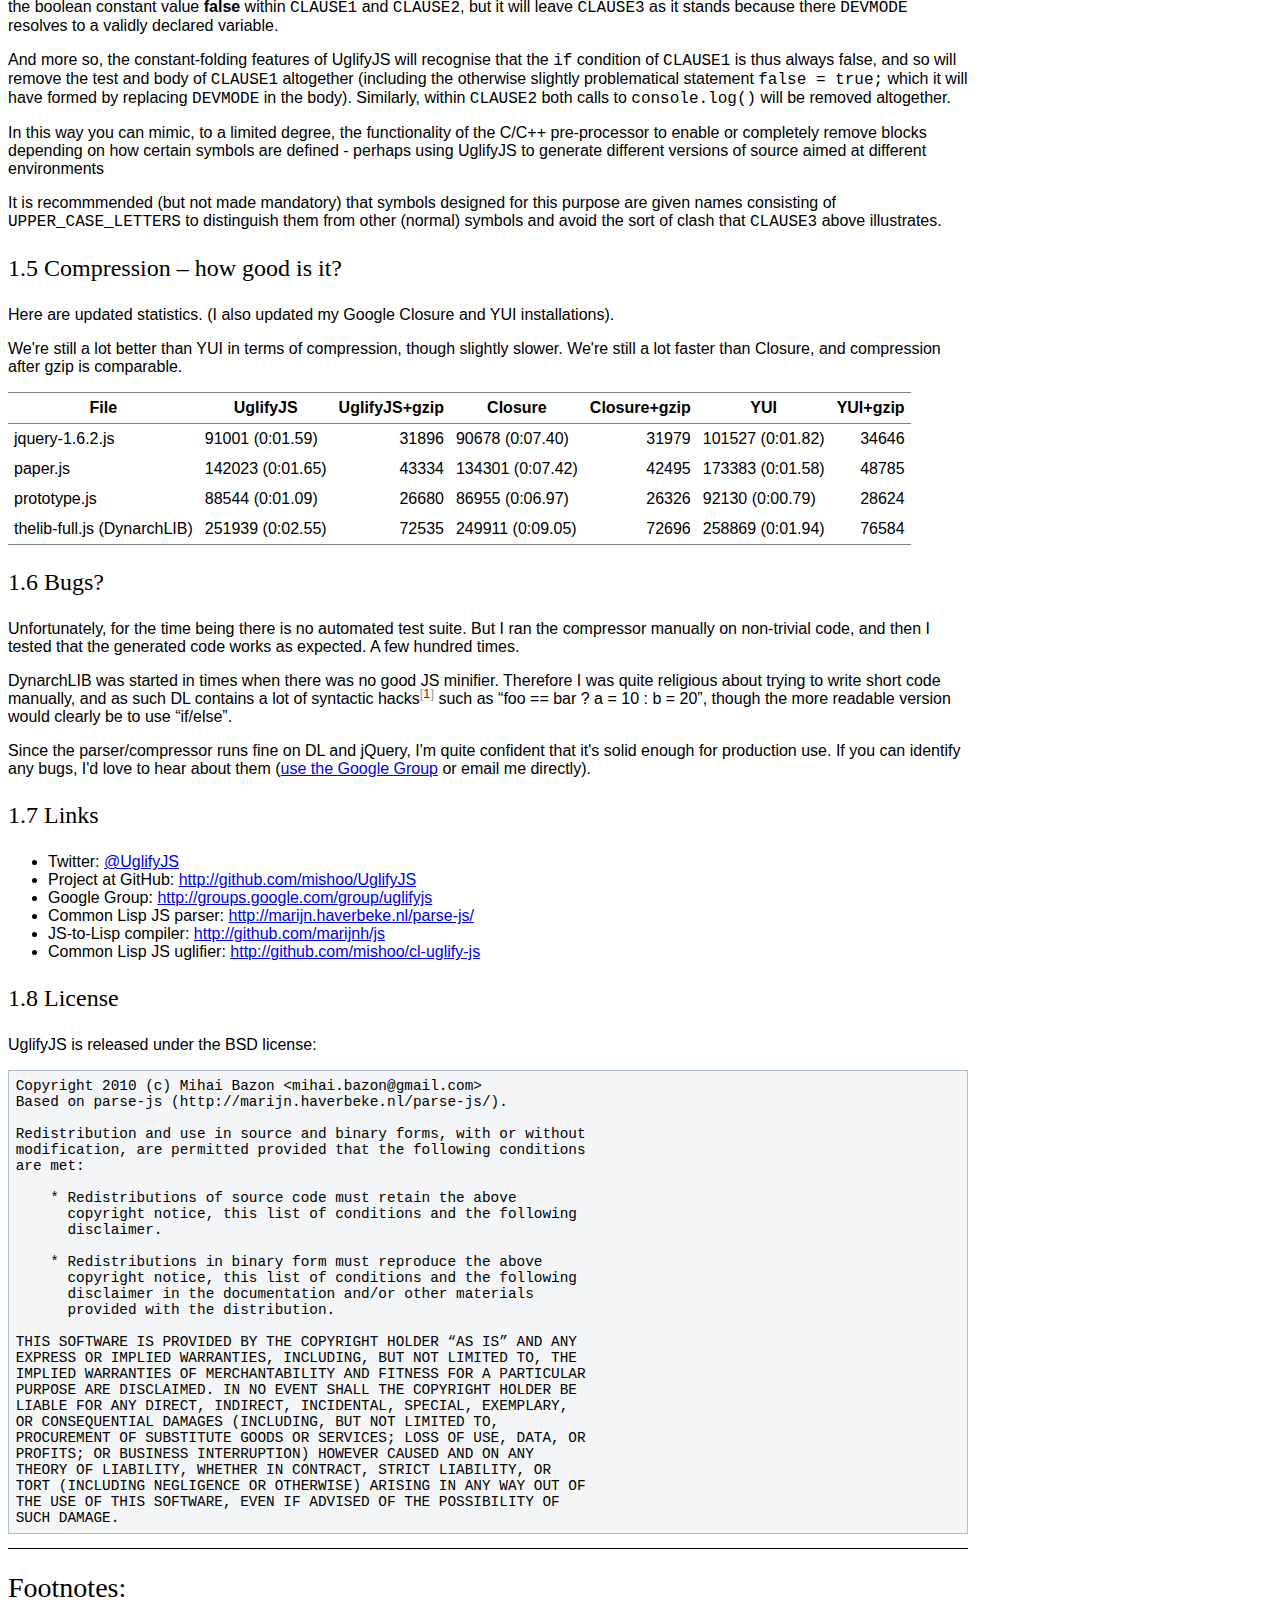
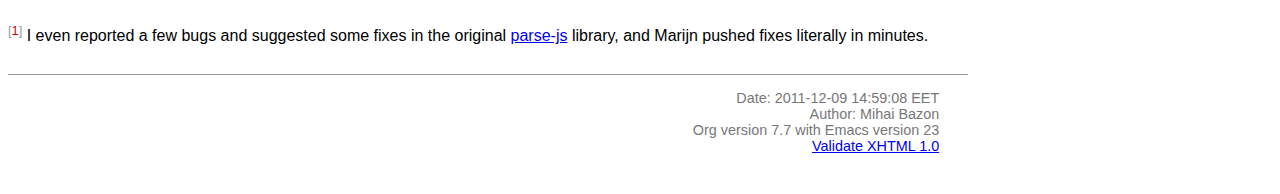
<file: node_modules/karma/node_modules/socket.io/node_modules/socket.io-client/node_modules/uglify-js/README.html>
<?xml version="1.0" encoding="utf-8"?>
<!DOCTYPE html PUBLIC "-//W3C//DTD XHTML 1.0 Strict//EN"
               "http://www.w3.org/TR/xhtml1/DTD/xhtml1-strict.dtd">
<html xmlns="http://www.w3.org/1999/xhtml"
lang="en" xml:lang="en">
<head>
<title>UglifyJS &ndash; a JavaScript parser/compressor/beautifier</title>
<meta http-equiv="Content-Type" content="text/html;charset=utf-8"/>
<meta name="generator" content="Org-mode"/>
<meta name="generated" content="2011-12-09 14:59:08 EET"/>
<meta name="author" content="Mihai Bazon"/>
<meta name="description" content="a JavaScript parser/compressor/beautifier in JavaScript"/>
<meta name="keywords" content="javascript, js, parser, compiler, compressor, mangle, minify, minifier"/>
<style type="text/css">
 <!--/*--><![CDATA[/*><!--*/
  html { font-family: Times, serif; font-size: 12pt; }
  .title  { text-align: center; }
  .todo   { color: red; }
  .done   { color: green; }
  .tag    { background-color: #add8e6; font-weight:normal }
  .target { }
  .timestamp { color: #bebebe; }
  .timestamp-kwd { color: #5f9ea0; }
  .right  {margin-left:auto; margin-right:0px;  text-align:right;}
  .left   {margin-left:0px;  margin-right:auto; text-align:left;}
  .center {margin-left:auto; margin-right:auto; text-align:center;}
  p.verse { margin-left: 3% }
  pre {
	border: 1pt solid #AEBDCC;
	background-color: #F3F5F7;
	padding: 5pt;
	font-family: courier, monospace;
        font-size: 90%;
        overflow:auto;
  }
  table { border-collapse: collapse; }
  td, th { vertical-align: top;  }
  th.right  { text-align:center;  }
  th.left   { text-align:center;   }
  th.center { text-align:center; }
  td.right  { text-align:right;  }
  td.left   { text-align:left;   }
  td.center { text-align:center; }
  dt { font-weight: bold; }
  div.figure { padding: 0.5em; }
  div.figure p { text-align: center; }
  div.inlinetask {
    padding:10px;
    border:2px solid gray;
    margin:10px;
    background: #ffffcc;
  }
  textarea { overflow-x: auto; }
  .linenr { font-size:smaller }
  .code-highlighted {background-color:#ffff00;}
  .org-info-js_info-navigation { border-style:none; }
  #org-info-js_console-label { font-size:10px; font-weight:bold;
                               white-space:nowrap; }
  .org-info-js_search-highlight {background-color:#ffff00; color:#000000;
                                 font-weight:bold; }
  /*]]>*/-->
</style>
<link rel="stylesheet" type="text/css" href="docstyle.css" />
<script type="text/javascript">
<!--/*--><![CDATA[/*><!--*/
 function CodeHighlightOn(elem, id)
 {
   var target = document.getElementById(id);
   if(null != target) {
     elem.cacheClassElem = elem.className;
     elem.cacheClassTarget = target.className;
     target.className = "code-highlighted";
     elem.className   = "code-highlighted";
   }
 }
 function CodeHighlightOff(elem, id)
 {
   var target = document.getElementById(id);
   if(elem.cacheClassElem)
     elem.className = elem.cacheClassElem;
   if(elem.cacheClassTarget)
     target.className = elem.cacheClassTarget;
 }
/*]]>*///-->
</script>

</head>
<body>

<div id="preamble">

</div>

<div id="content">
<h1 class="title">UglifyJS &ndash; a JavaScript parser/compressor/beautifier</h1>


<div id="table-of-contents">
<h2>Table of Contents</h2>
<div id="text-table-of-contents">
<ul>
<li><a href="#sec-1">1 UglifyJS &mdash; a JavaScript parser/compressor/beautifier </a>
<ul>
<li><a href="#sec-1-1">1.1 Unsafe transformations </a>
<ul>
<li><a href="#sec-1-1-1">1.1.1 Calls involving the global Array constructor </a></li>
<li><a href="#sec-1-1-2">1.1.2 <code>obj.toString()</code> ==&gt; <code>obj+“”</code> </a></li>
</ul>
</li>
<li><a href="#sec-1-2">1.2 Install (NPM) </a></li>
<li><a href="#sec-1-3">1.3 Install latest code from GitHub </a></li>
<li><a href="#sec-1-4">1.4 Usage </a>
<ul>
<li><a href="#sec-1-4-1">1.4.1 API </a></li>
<li><a href="#sec-1-4-2">1.4.2 Beautifier shortcoming &ndash; no more comments </a></li>
<li><a href="#sec-1-4-3">1.4.3 Use as a code pre-processor </a></li>
</ul>
</li>
<li><a href="#sec-1-5">1.5 Compression &ndash; how good is it? </a></li>
<li><a href="#sec-1-6">1.6 Bugs? </a></li>
<li><a href="#sec-1-7">1.7 Links </a></li>
<li><a href="#sec-1-8">1.8 License </a></li>
</ul>
</li>
</ul>
</div>
</div>

<div id="outline-container-1" class="outline-2">
<h2 id="sec-1"><span class="section-number-2">1</span> UglifyJS &mdash; a JavaScript parser/compressor/beautifier </h2>
<div class="outline-text-2" id="text-1">


<p>
This package implements a general-purpose JavaScript
parser/compressor/beautifier toolkit.  It is developed on <a href="http://nodejs.org/">NodeJS</a>, but it
should work on any JavaScript platform supporting the CommonJS module system
(and if your platform of choice doesn't support CommonJS, you can easily
implement it, or discard the <code>exports.*</code> lines from UglifyJS sources).
</p>
<p>
The tokenizer/parser generates an abstract syntax tree from JS code.  You
can then traverse the AST to learn more about the code, or do various
manipulations on it.  This part is implemented in <a href="../lib/parse-js.js">parse-js.js</a> and it's a
port to JavaScript of the excellent <a href="http://marijn.haverbeke.nl/parse-js/">parse-js</a> Common Lisp library from <a href="http://marijn.haverbeke.nl/">Marijn Haverbeke</a>.
</p>
<p>
( See <a href="http://github.com/mishoo/cl-uglify-js">cl-uglify-js</a> if you're looking for the Common Lisp version of
UglifyJS. )
</p>
<p>
The second part of this package, implemented in <a href="../lib/process.js">process.js</a>, inspects and
manipulates the AST generated by the parser to provide the following:
</p>
<ul>
<li>ability to re-generate JavaScript code from the AST.  Optionally
  indented&mdash;you can use this if you want to “beautify” a program that has
  been compressed, so that you can inspect the source.  But you can also run
  our code generator to print out an AST without any whitespace, so you
  achieve compression as well.

</li>
<li>shorten variable names (usually to single characters).  Our mangler will
  analyze the code and generate proper variable names, depending on scope
  and usage, and is smart enough to deal with globals defined elsewhere, or
  with <code>eval()</code> calls or <code>with{}</code> statements.  In short, if <code>eval()</code> or
  <code>with{}</code> are used in some scope, then all variables in that scope and any
  variables in the parent scopes will remain unmangled, and any references
  to such variables remain unmangled as well.

</li>
<li>various small optimizations that may lead to faster code but certainly
  lead to smaller code.  Where possible, we do the following:

<ul>
<li>foo["bar"]  ==&gt;  foo.bar

</li>
<li>remove block brackets <code>{}</code>

</li>
<li>join consecutive var declarations:
    var a = 10; var b = 20; ==&gt; var a=10,b=20;

</li>
<li>resolve simple constant expressions: 1 +2 * 3 ==&gt; 7.  We only do the
    replacement if the result occupies less bytes; for example 1/3 would
    translate to 0.333333333333, so in this case we don't replace it.

</li>
<li>consecutive statements in blocks are merged into a sequence; in many
    cases, this leaves blocks with a single statement, so then we can remove
    the block brackets.

</li>
<li>various optimizations for IF statements:

<ul>
<li>if (foo) bar(); else baz(); ==&gt; foo?bar():baz();
</li>
<li>if (!foo) bar(); else baz(); ==&gt; foo?baz():bar();
</li>
<li>if (foo) bar(); ==&gt; foo&amp;&amp;bar();
</li>
<li>if (!foo) bar(); ==&gt; foo||bar();
</li>
<li>if (foo) return bar(); else return baz(); ==&gt; return foo?bar():baz();
</li>
<li>if (foo) return bar(); else something(); ==&gt; {if(foo)return bar();something()}

</li>
</ul>

</li>
<li>remove some unreachable code and warn about it (code that follows a
    <code>return</code>, <code>throw</code>, <code>break</code> or <code>continue</code> statement, except
    function/variable declarations).

</li>
<li>act a limited version of a pre-processor (c.f. the pre-processor of
    C/C++) to allow you to safely replace selected global symbols with
    specified values.  When combined with the optimisations above this can
    make UglifyJS operate slightly more like a compilation process, in
    that when certain symbols are replaced by constant values, entire code
    blocks may be optimised away as unreachable.
</li>
</ul>

</li>
</ul>



</div>

<div id="outline-container-1-1" class="outline-3">
<h3 id="sec-1-1"><span class="section-number-3">1.1</span> <span class="target">Unsafe transformations</span>  </h3>
<div class="outline-text-3" id="text-1-1">


<p>
The following transformations can in theory break code, although they're
probably safe in most practical cases.  To enable them you need to pass the
<code>--unsafe</code> flag.
</p>

</div>

<div id="outline-container-1-1-1" class="outline-4">
<h4 id="sec-1-1-1"><span class="section-number-4">1.1.1</span> Calls involving the global Array constructor </h4>
<div class="outline-text-4" id="text-1-1-1">


<p>
The following transformations occur:
</p>



<pre class="src src-js"><span class="org-keyword">new</span> <span class="org-type">Array</span>(1, 2, 3, 4)  =&gt; [1,2,3,4]
Array(a, b, c)         =&gt; [a,b,c]
<span class="org-keyword">new</span> <span class="org-type">Array</span>(5)           =&gt; Array(5)
<span class="org-keyword">new</span> <span class="org-type">Array</span>(a)           =&gt; Array(a)
</pre>


<p>
These are all safe if the Array name isn't redefined.  JavaScript does allow
one to globally redefine Array (and pretty much everything, in fact) but I
personally don't see why would anyone do that.
</p>
<p>
UglifyJS does handle the case where Array is redefined locally, or even
globally but with a <code>function</code> or <code>var</code> declaration.  Therefore, in the
following cases UglifyJS <b>doesn't touch</b> calls or instantiations of Array:
</p>



<pre class="src src-js"><span class="org-comment-delimiter">// </span><span class="org-comment">case 1.  globally declared variable</span>
  <span class="org-keyword">var</span> <span class="org-variable-name">Array</span>;
  <span class="org-keyword">new</span> <span class="org-type">Array</span>(1, 2, 3);
  Array(a, b);

  <span class="org-comment-delimiter">// </span><span class="org-comment">or (can be declared later)</span>
  <span class="org-keyword">new</span> <span class="org-type">Array</span>(1, 2, 3);
  <span class="org-keyword">var</span> <span class="org-variable-name">Array</span>;

  <span class="org-comment-delimiter">// </span><span class="org-comment">or (can be a function)</span>
  <span class="org-keyword">new</span> <span class="org-type">Array</span>(1, 2, 3);
  <span class="org-keyword">function</span> <span class="org-function-name">Array</span>() { ... }

<span class="org-comment-delimiter">// </span><span class="org-comment">case 2.  declared in a function</span>
  (<span class="org-keyword">function</span>(){
    a = <span class="org-keyword">new</span> <span class="org-type">Array</span>(1, 2, 3);
    b = Array(5, 6);
    <span class="org-keyword">var</span> <span class="org-variable-name">Array</span>;
  })();

  <span class="org-comment-delimiter">// </span><span class="org-comment">or</span>
  (<span class="org-keyword">function</span>(<span class="org-variable-name">Array</span>){
    <span class="org-keyword">return</span> Array(5, 6, 7);
  })();

  <span class="org-comment-delimiter">// </span><span class="org-comment">or</span>
  (<span class="org-keyword">function</span>(){
    <span class="org-keyword">return</span> <span class="org-keyword">new</span> <span class="org-type">Array</span>(1, 2, 3, 4);
    <span class="org-keyword">function</span> <span class="org-function-name">Array</span>() { ... }
  })();

  <span class="org-comment-delimiter">// </span><span class="org-comment">etc.</span>
</pre>


</div>

</div>

<div id="outline-container-1-1-2" class="outline-4">
<h4 id="sec-1-1-2"><span class="section-number-4">1.1.2</span> <code>obj.toString()</code> ==&gt; <code>obj+“”</code> </h4>
<div class="outline-text-4" id="text-1-1-2">


</div>
</div>

</div>

<div id="outline-container-1-2" class="outline-3">
<h3 id="sec-1-2"><span class="section-number-3">1.2</span> Install (NPM) </h3>
<div class="outline-text-3" id="text-1-2">


<p>
UglifyJS is now available through NPM &mdash; <code>npm install uglify-js</code> should do
the job.
</p>
</div>

</div>

<div id="outline-container-1-3" class="outline-3">
<h3 id="sec-1-3"><span class="section-number-3">1.3</span> Install latest code from GitHub </h3>
<div class="outline-text-3" id="text-1-3">





<pre class="src src-sh"><span class="org-comment-delimiter">## </span><span class="org-comment">clone the repository</span>
mkdir -p /where/you/wanna/put/it
<span class="org-builtin">cd</span> /where/you/wanna/put/it
git clone git://github.com/mishoo/UglifyJS.git

<span class="org-comment-delimiter">## </span><span class="org-comment">make the module available to Node</span>
mkdir -p ~/.node_libraries/
<span class="org-builtin">cd</span> ~/.node_libraries/
ln -s /where/you/wanna/put/it/UglifyJS/uglify-js.js

<span class="org-comment-delimiter">## </span><span class="org-comment">and if you want the CLI script too:</span>
mkdir -p ~/bin
<span class="org-builtin">cd</span> ~/bin
ln -s /where/you/wanna/put/it/UglifyJS/bin/uglifyjs
  <span class="org-comment-delimiter"># </span><span class="org-comment">(then add ~/bin to your $PATH if it's not there already)</span>
</pre>


</div>

</div>

<div id="outline-container-1-4" class="outline-3">
<h3 id="sec-1-4"><span class="section-number-3">1.4</span> Usage </h3>
<div class="outline-text-3" id="text-1-4">


<p>
There is a command-line tool that exposes the functionality of this library
for your shell-scripting needs:
</p>



<pre class="src src-sh">uglifyjs [ options... ] [ filename ]
</pre>


<p>
<code>filename</code> should be the last argument and should name the file from which
to read the JavaScript code.  If you don't specify it, it will read code
from STDIN.
</p>
<p>
Supported options:
</p>
<ul>
<li><code>-b</code> or <code>--beautify</code> &mdash; output indented code; when passed, additional
  options control the beautifier:

<ul>
<li><code>-i N</code> or <code>--indent N</code> &mdash; indentation level (number of spaces)

</li>
<li><code>-q</code> or <code>--quote-keys</code> &mdash; quote keys in literal objects (by default,
    only keys that cannot be identifier names will be quotes).

</li>
</ul>

</li>
<li><code>--ascii</code> &mdash; pass this argument to encode non-ASCII characters as
  <code>\uXXXX</code> sequences.  By default UglifyJS won't bother to do it and will
  output Unicode characters instead.  (the output is always encoded in UTF8,
  but if you pass this option you'll only get ASCII).

</li>
<li><code>-nm</code> or <code>--no-mangle</code> &mdash; don't mangle names.

</li>
<li><code>-nmf</code> or <code>--no-mangle-functions</code> &ndash; in case you want to mangle variable
  names, but not touch function names.

</li>
<li><code>-ns</code> or <code>--no-squeeze</code> &mdash; don't call <code>ast_squeeze()</code> (which does various
  optimizations that result in smaller, less readable code).

</li>
<li><code>-mt</code> or <code>--mangle-toplevel</code> &mdash; mangle names in the toplevel scope too
  (by default we don't do this).

</li>
<li><code>--no-seqs</code> &mdash; when <code>ast_squeeze()</code> is called (thus, unless you pass
  <code>--no-squeeze</code>) it will reduce consecutive statements in blocks into a
  sequence.  For example, "a = 10; b = 20; foo();" will be written as
  "a=10,b=20,foo();".  In various occasions, this allows us to discard the
  block brackets (since the block becomes a single statement).  This is ON
  by default because it seems safe and saves a few hundred bytes on some
  libs that I tested it on, but pass <code>--no-seqs</code> to disable it.

</li>
<li><code>--no-dead-code</code> &mdash; by default, UglifyJS will remove code that is
  obviously unreachable (code that follows a <code>return</code>, <code>throw</code>, <code>break</code> or
  <code>continue</code> statement and is not a function/variable declaration).  Pass
  this option to disable this optimization.

</li>
<li><code>-nc</code> or <code>--no-copyright</code> &mdash; by default, <code>uglifyjs</code> will keep the initial
  comment tokens in the generated code (assumed to be copyright information
  etc.).  If you pass this it will discard it.

</li>
<li><code>-o filename</code> or <code>--output filename</code> &mdash; put the result in <code>filename</code>.  If
  this isn't given, the result goes to standard output (or see next one).

</li>
<li><code>--overwrite</code> &mdash; if the code is read from a file (not from STDIN) and you
  pass <code>--overwrite</code> then the output will be written in the same file.

</li>
<li><code>--ast</code> &mdash; pass this if you want to get the Abstract Syntax Tree instead
  of JavaScript as output.  Useful for debugging or learning more about the
  internals.

</li>
<li><code>-v</code> or <code>--verbose</code> &mdash; output some notes on STDERR (for now just how long
  each operation takes).

</li>
<li><code>-d SYMBOL[=VALUE]</code> or <code>--define SYMBOL[=VALUE]</code> &mdash; will replace
  all instances of the specified symbol where used as an identifier
  (except where symbol has properly declared by a var declaration or
  use as function parameter or similar) with the specified value. This
  argument may be specified multiple times to define multiple
  symbols - if no value is specified the symbol will be replaced with
  the value <code>true</code>, or you can specify a numeric value (such as
  <code>1024</code>), a quoted string value (such as ="object"= or
  ='https://github.com'<code>), or the name of another symbol or keyword   (such as =null</code> or <code>document</code>).
  This allows you, for example, to assign meaningful names to key
  constant values but discard the symbolic names in the uglified
  version for brevity/efficiency, or when used wth care, allows
  UglifyJS to operate as a form of <b>conditional compilation</b>
  whereby defining appropriate values may, by dint of the constant
  folding and dead code removal features above, remove entire
  superfluous code blocks (e.g. completely remove instrumentation or
  trace code for production use).
  Where string values are being defined, the handling of quotes are
  likely to be subject to the specifics of your command shell
  environment, so you may need to experiment with quoting styles
  depending on your platform, or you may find the option
  <code>--define-from-module</code> more suitable for use.

</li>
<li><code>-define-from-module SOMEMODULE</code> &mdash; will load the named module (as
  per the NodeJS <code>require()</code> function) and iterate all the exported
  properties of the module defining them as symbol names to be defined
  (as if by the <code>--define</code> option) per the name of each property
  (i.e. without the module name prefix) and given the value of the
  property. This is a much easier way to handle and document groups of
  symbols to be defined rather than a large number of <code>--define</code>
  options.

</li>
<li><code>--unsafe</code> &mdash; enable other additional optimizations that are known to be
  unsafe in some contrived situations, but could still be generally useful.
  For now only these:

<ul>
<li>foo.toString()  ==&gt;  foo+""
</li>
<li>new Array(x,&hellip;)  ==&gt; [x,&hellip;]
</li>
<li>new Array(x) ==&gt; Array(x)

</li>
</ul>

</li>
<li><code>--max-line-len</code> (default 32K characters) &mdash; add a newline after around
  32K characters.  I've seen both FF and Chrome croak when all the code was
  on a single line of around 670K.  Pass &ndash;max-line-len 0 to disable this
  safety feature.

</li>
<li><code>--reserved-names</code> &mdash; some libraries rely on certain names to be used, as
  pointed out in issue #92 and #81, so this option allow you to exclude such
  names from the mangler.  For example, to keep names <code>require</code> and <code>$super</code>
  intact you'd specify &ndash;reserved-names "require,$super".

</li>
<li><code>--inline-script</code> &ndash; when you want to include the output literally in an
  HTML <code>&lt;script&gt;</code> tag you can use this option to prevent <code>&lt;/script</code> from
  showing up in the output.

</li>
<li><code>--lift-vars</code> &ndash; when you pass this, UglifyJS will apply the following
  transformations (see the notes in API, <code>ast_lift_variables</code>):

<ul>
<li>put all <code>var</code> declarations at the start of the scope
</li>
<li>make sure a variable is declared only once
</li>
<li>discard unused function arguments
</li>
<li>discard unused inner (named) functions
</li>
<li>finally, try to merge assignments into that one <code>var</code> declaration, if
    possible.
</li>
</ul>

</li>
</ul>



</div>

<div id="outline-container-1-4-1" class="outline-4">
<h4 id="sec-1-4-1"><span class="section-number-4">1.4.1</span> API </h4>
<div class="outline-text-4" id="text-1-4-1">


<p>
To use the library from JavaScript, you'd do the following (example for
NodeJS):
</p>



<pre class="src src-js"><span class="org-keyword">var</span> <span class="org-variable-name">jsp</span> = require(<span class="org-string">"uglify-js"</span>).parser;
<span class="org-keyword">var</span> <span class="org-variable-name">pro</span> = require(<span class="org-string">"uglify-js"</span>).uglify;

<span class="org-keyword">var</span> <span class="org-variable-name">orig_code</span> = <span class="org-string">"... JS code here"</span>;
<span class="org-keyword">var</span> <span class="org-variable-name">ast</span> = jsp.parse(orig_code); <span class="org-comment-delimiter">// </span><span class="org-comment">parse code and get the initial AST</span>
ast = pro.ast_mangle(ast); <span class="org-comment-delimiter">// </span><span class="org-comment">get a new AST with mangled names</span>
ast = pro.ast_squeeze(ast); <span class="org-comment-delimiter">// </span><span class="org-comment">get an AST with compression optimizations</span>
<span class="org-keyword">var</span> <span class="org-variable-name">final_code</span> = pro.gen_code(ast); <span class="org-comment-delimiter">// </span><span class="org-comment">compressed code here</span>
</pre>


<p>
The above performs the full compression that is possible right now.  As you
can see, there are a sequence of steps which you can apply.  For example if
you want compressed output but for some reason you don't want to mangle
variable names, you would simply skip the line that calls
<code>pro.ast_mangle(ast)</code>.
</p>
<p>
Some of these functions take optional arguments.  Here's a description:
</p>
<ul>
<li><code>jsp.parse(code, strict_semicolons)</code> &ndash; parses JS code and returns an AST.
  <code>strict_semicolons</code> is optional and defaults to <code>false</code>.  If you pass
  <code>true</code> then the parser will throw an error when it expects a semicolon and
  it doesn't find it.  For most JS code you don't want that, but it's useful
  if you want to strictly sanitize your code.

</li>
<li><code>pro.ast_lift_variables(ast)</code> &ndash; merge and move <code>var</code> declarations to the
  scop of the scope; discard unused function arguments or variables; discard
  unused (named) inner functions.  It also tries to merge assignments
  following the <code>var</code> declaration into it.

<p>
  If your code is very hand-optimized concerning <code>var</code> declarations, this
  lifting variable declarations might actually increase size.  For me it
  helps out.  On jQuery it adds 865 bytes (243 after gzip).  YMMV.  Also
  note that (since it's not enabled by default) this operation isn't yet
  heavily tested (please report if you find issues!).
</p>
<p>
  Note that although it might increase the image size (on jQuery it gains
  865 bytes, 243 after gzip) it's technically more correct: in certain
  situations, dead code removal might drop variable declarations, which
  would not happen if the variables are lifted in advance.
</p>
<p>
  Here's an example of what it does:
</p></li>
</ul>





<pre class="src src-js"><span class="org-keyword">function</span> <span class="org-function-name">f</span>(<span class="org-variable-name">a</span>, <span class="org-variable-name">b</span>, <span class="org-variable-name">c</span>, <span class="org-variable-name">d</span>, <span class="org-variable-name">e</span>) {
    <span class="org-keyword">var</span> <span class="org-variable-name">q</span>;
    <span class="org-keyword">var</span> <span class="org-variable-name">w</span>;
    w = 10;
    q = 20;
    <span class="org-keyword">for</span> (<span class="org-keyword">var</span> <span class="org-variable-name">i</span> = 1; i &lt; 10; ++i) {
        <span class="org-keyword">var</span> <span class="org-variable-name">boo</span> = foo(a);
    }
    <span class="org-keyword">for</span> (<span class="org-keyword">var</span> <span class="org-variable-name">i</span> = 0; i &lt; 1; ++i) {
        <span class="org-keyword">var</span> <span class="org-variable-name">boo</span> = bar(c);
    }
    <span class="org-keyword">function</span> <span class="org-function-name">foo</span>(){ ... }
    <span class="org-keyword">function</span> <span class="org-function-name">bar</span>(){ ... }
    <span class="org-keyword">function</span> <span class="org-function-name">baz</span>(){ ... }
}

<span class="org-comment-delimiter">// </span><span class="org-comment">transforms into ==&gt;</span>

<span class="org-keyword">function</span> <span class="org-function-name">f</span>(<span class="org-variable-name">a</span>, <span class="org-variable-name">b</span>, <span class="org-variable-name">c</span>) {
    <span class="org-keyword">var</span> <span class="org-variable-name">i</span>, <span class="org-variable-name">boo</span>, <span class="org-variable-name">w</span> = 10, <span class="org-variable-name">q</span> = 20;
    <span class="org-keyword">for</span> (i = 1; i &lt; 10; ++i) {
        boo = foo(a);
    }
    <span class="org-keyword">for</span> (i = 0; i &lt; 1; ++i) {
        boo = bar(c);
    }
    <span class="org-keyword">function</span> <span class="org-function-name">foo</span>() { ... }
    <span class="org-keyword">function</span> <span class="org-function-name">bar</span>() { ... }
}
</pre>


<ul>
<li><code>pro.ast_mangle(ast, options)</code> &ndash; generates a new AST containing mangled
  (compressed) variable and function names.  It supports the following
  options:

<ul>
<li><code>toplevel</code> &ndash; mangle toplevel names (by default we don't touch them).
</li>
<li><code>except</code> &ndash; an array of names to exclude from compression.
</li>
<li><code>defines</code> &ndash; an object with properties named after symbols to
    replace (see the <code>--define</code> option for the script) and the values
    representing the AST replacement value.

</li>
</ul>

</li>
<li><code>pro.ast_squeeze(ast, options)</code> &ndash; employs further optimizations designed
  to reduce the size of the code that <code>gen_code</code> would generate from the
  AST.  Returns a new AST.  <code>options</code> can be a hash; the supported options
  are:

<ul>
<li><code>make_seqs</code> (default true) which will cause consecutive statements in a
    block to be merged using the "sequence" (comma) operator

</li>
<li><code>dead_code</code> (default true) which will remove unreachable code.

</li>
</ul>

</li>
<li><code>pro.gen_code(ast, options)</code> &ndash; generates JS code from the AST.  By
  default it's minified, but using the <code>options</code> argument you can get nicely
  formatted output.  <code>options</code> is, well, optional :-) and if you pass it it
  must be an object and supports the following properties (below you can see
  the default values):

<ul>
<li><code>beautify: false</code> &ndash; pass <code>true</code> if you want indented output
</li>
<li><code>indent_start: 0</code> (only applies when <code>beautify</code> is <code>true</code>) &ndash; initial
    indentation in spaces
</li>
<li><code>indent_level: 4</code> (only applies when <code>beautify</code> is <code>true</code>) --
    indentation level, in spaces (pass an even number)
</li>
<li><code>quote_keys: false</code> &ndash; if you pass <code>true</code> it will quote all keys in
    literal objects
</li>
<li><code>space_colon: false</code> (only applies when <code>beautify</code> is <code>true</code>) &ndash; wether
    to put a space before the colon in object literals
</li>
<li><code>ascii_only: false</code> &ndash; pass <code>true</code> if you want to encode non-ASCII
    characters as <code>\uXXXX</code>.
</li>
<li><code>inline_script: false</code> &ndash; pass <code>true</code> to escape occurrences of
    <code>&lt;/script</code> in strings
</li>
</ul>

</li>
</ul>


</div>

</div>

<div id="outline-container-1-4-2" class="outline-4">
<h4 id="sec-1-4-2"><span class="section-number-4">1.4.2</span> Beautifier shortcoming &ndash; no more comments </h4>
<div class="outline-text-4" id="text-1-4-2">


<p>
The beautifier can be used as a general purpose indentation tool.  It's
useful when you want to make a minified file readable.  One limitation,
though, is that it discards all comments, so you don't really want to use it
to reformat your code, unless you don't have, or don't care about, comments.
</p>
<p>
In fact it's not the beautifier who discards comments &mdash; they are dumped at
the parsing stage, when we build the initial AST.  Comments don't really
make sense in the AST, and while we could add nodes for them, it would be
inconvenient because we'd have to add special rules to ignore them at all
the processing stages.
</p>
</div>

</div>

<div id="outline-container-1-4-3" class="outline-4">
<h4 id="sec-1-4-3"><span class="section-number-4">1.4.3</span> Use as a code pre-processor </h4>
<div class="outline-text-4" id="text-1-4-3">


<p>
The <code>--define</code> option can be used, particularly when combined with the
constant folding logic, as a form of pre-processor to enable or remove
particular constructions, such as might be used for instrumenting
development code, or to produce variations aimed at a specific
platform.
</p>
<p>
The code below illustrates the way this can be done, and how the
symbol replacement is performed.
</p>



<pre class="src src-js">CLAUSE1: <span class="org-keyword">if</span> (<span class="org-keyword">typeof</span> DEVMODE === <span class="org-string">'undefined'</span>) {
    DEVMODE = <span class="org-constant">true</span>;
}

<span class="org-function-name">CLAUSE2</span>: <span class="org-keyword">function</span> init() {
    <span class="org-keyword">if</span> (DEVMODE) {
        console.log(<span class="org-string">"init() called"</span>);
    }
    ....
    DEVMODE &amp;amp;&amp;amp; console.log(<span class="org-string">"init() complete"</span>);
}

<span class="org-function-name">CLAUSE3</span>: <span class="org-keyword">function</span> reportDeviceStatus(<span class="org-variable-name">device</span>) {
    <span class="org-keyword">var</span> <span class="org-variable-name">DEVMODE</span> = device.mode, <span class="org-variable-name">DEVNAME</span> = device.name;
    <span class="org-keyword">if</span> (DEVMODE === <span class="org-string">'open'</span>) {
        ....
    }
}
</pre>


<p>
When the above code is normally executed, the undeclared global
variable <code>DEVMODE</code> will be assigned the value <b>true</b> (see <code>CLAUSE1</code>)
and so the <code>init()</code> function (<code>CLAUSE2</code>) will write messages to the
console log when executed, but in <code>CLAUSE3</code> a locally declared
variable will mask access to the <code>DEVMODE</code> global symbol.
</p>
<p>
If the above code is processed by UglifyJS with an argument of
<code>--define DEVMODE=false</code> then UglifyJS will replace <code>DEVMODE</code> with the
boolean constant value <b>false</b> within <code>CLAUSE1</code> and <code>CLAUSE2</code>, but it
will leave <code>CLAUSE3</code> as it stands because there <code>DEVMODE</code> resolves to
a validly declared variable.
</p>
<p>
And more so, the constant-folding features of UglifyJS will recognise
that the <code>if</code> condition of <code>CLAUSE1</code> is thus always false, and so will
remove the test and body of <code>CLAUSE1</code> altogether (including the
otherwise slightly problematical statement <code>false = true;</code> which it
will have formed by replacing <code>DEVMODE</code> in the body).  Similarly,
within <code>CLAUSE2</code> both calls to <code>console.log()</code> will be removed
altogether.
</p>
<p>
In this way you can mimic, to a limited degree, the functionality of
the C/C++ pre-processor to enable or completely remove blocks
depending on how certain symbols are defined - perhaps using UglifyJS
to generate different versions of source aimed at different
environments
</p>
<p>
It is recommmended (but not made mandatory) that symbols designed for
this purpose are given names consisting of <code>UPPER_CASE_LETTERS</code> to
distinguish them from other (normal) symbols and avoid the sort of
clash that <code>CLAUSE3</code> above illustrates.
</p>
</div>
</div>

</div>

<div id="outline-container-1-5" class="outline-3">
<h3 id="sec-1-5"><span class="section-number-3">1.5</span> Compression &ndash; how good is it? </h3>
<div class="outline-text-3" id="text-1-5">


<p>
Here are updated statistics.  (I also updated my Google Closure and YUI
installations).
</p>
<p>
We're still a lot better than YUI in terms of compression, though slightly
slower.  We're still a lot faster than Closure, and compression after gzip
is comparable.
</p>
<table border="2" cellspacing="0" cellpadding="6" rules="groups" frame="hsides">
<caption></caption>
<colgroup><col class="left" /><col class="left" /><col class="right" /><col class="left" /><col class="right" /><col class="left" /><col class="right" />
</colgroup>
<thead>
<tr><th scope="col" class="left">File</th><th scope="col" class="left">UglifyJS</th><th scope="col" class="right">UglifyJS+gzip</th><th scope="col" class="left">Closure</th><th scope="col" class="right">Closure+gzip</th><th scope="col" class="left">YUI</th><th scope="col" class="right">YUI+gzip</th></tr>
</thead>
<tbody>
<tr><td class="left">jquery-1.6.2.js</td><td class="left">91001 (0:01.59)</td><td class="right">31896</td><td class="left">90678 (0:07.40)</td><td class="right">31979</td><td class="left">101527 (0:01.82)</td><td class="right">34646</td></tr>
<tr><td class="left">paper.js</td><td class="left">142023 (0:01.65)</td><td class="right">43334</td><td class="left">134301 (0:07.42)</td><td class="right">42495</td><td class="left">173383 (0:01.58)</td><td class="right">48785</td></tr>
<tr><td class="left">prototype.js</td><td class="left">88544 (0:01.09)</td><td class="right">26680</td><td class="left">86955 (0:06.97)</td><td class="right">26326</td><td class="left">92130 (0:00.79)</td><td class="right">28624</td></tr>
<tr><td class="left">thelib-full.js (DynarchLIB)</td><td class="left">251939 (0:02.55)</td><td class="right">72535</td><td class="left">249911 (0:09.05)</td><td class="right">72696</td><td class="left">258869 (0:01.94)</td><td class="right">76584</td></tr>
</tbody>
</table>


</div>

</div>

<div id="outline-container-1-6" class="outline-3">
<h3 id="sec-1-6"><span class="section-number-3">1.6</span> Bugs? </h3>
<div class="outline-text-3" id="text-1-6">


<p>
Unfortunately, for the time being there is no automated test suite.  But I
ran the compressor manually on non-trivial code, and then I tested that the
generated code works as expected.  A few hundred times.
</p>
<p>
DynarchLIB was started in times when there was no good JS minifier.
Therefore I was quite religious about trying to write short code manually,
and as such DL contains a lot of syntactic hacks<sup><a class="footref" name="fnr.1" href="#fn.1">1</a></sup> such as “foo == bar ?  a
= 10 : b = 20”, though the more readable version would clearly be to use
“if/else”.
</p>
<p>
Since the parser/compressor runs fine on DL and jQuery, I'm quite confident
that it's solid enough for production use.  If you can identify any bugs,
I'd love to hear about them (<a href="http://groups.google.com/group/uglifyjs">use the Google Group</a> or email me directly).
</p>
</div>

</div>

<div id="outline-container-1-7" class="outline-3">
<h3 id="sec-1-7"><span class="section-number-3">1.7</span> Links </h3>
<div class="outline-text-3" id="text-1-7">


<ul>
<li>Twitter: <a href="http://twitter.com/UglifyJS">@UglifyJS</a>
</li>
<li>Project at GitHub: <a href="http://github.com/mishoo/UglifyJS">http://github.com/mishoo/UglifyJS</a>
</li>
<li>Google Group: <a href="http://groups.google.com/group/uglifyjs">http://groups.google.com/group/uglifyjs</a>
</li>
<li>Common Lisp JS parser: <a href="http://marijn.haverbeke.nl/parse-js/">http://marijn.haverbeke.nl/parse-js/</a>
</li>
<li>JS-to-Lisp compiler: <a href="http://github.com/marijnh/js">http://github.com/marijnh/js</a>
</li>
<li>Common Lisp JS uglifier: <a href="http://github.com/mishoo/cl-uglify-js">http://github.com/mishoo/cl-uglify-js</a>
</li>
</ul>


</div>

</div>

<div id="outline-container-1-8" class="outline-3">
<h3 id="sec-1-8"><span class="section-number-3">1.8</span> License </h3>
<div class="outline-text-3" id="text-1-8">


<p>
UglifyJS is released under the BSD license:
</p>



<pre class="example">Copyright 2010 (c) Mihai Bazon &lt;mihai.bazon@gmail.com&gt;
Based on parse-js (http://marijn.haverbeke.nl/parse-js/).

Redistribution and use in source and binary forms, with or without
modification, are permitted provided that the following conditions
are met:

    * Redistributions of source code must retain the above
      copyright notice, this list of conditions and the following
      disclaimer.

    * Redistributions in binary form must reproduce the above
      copyright notice, this list of conditions and the following
      disclaimer in the documentation and/or other materials
      provided with the distribution.

THIS SOFTWARE IS PROVIDED BY THE COPYRIGHT HOLDER “AS IS” AND ANY
EXPRESS OR IMPLIED WARRANTIES, INCLUDING, BUT NOT LIMITED TO, THE
IMPLIED WARRANTIES OF MERCHANTABILITY AND FITNESS FOR A PARTICULAR
PURPOSE ARE DISCLAIMED. IN NO EVENT SHALL THE COPYRIGHT HOLDER BE
LIABLE FOR ANY DIRECT, INDIRECT, INCIDENTAL, SPECIAL, EXEMPLARY,
OR CONSEQUENTIAL DAMAGES (INCLUDING, BUT NOT LIMITED TO,
PROCUREMENT OF SUBSTITUTE GOODS OR SERVICES; LOSS OF USE, DATA, OR
PROFITS; OR BUSINESS INTERRUPTION) HOWEVER CAUSED AND ON ANY
THEORY OF LIABILITY, WHETHER IN CONTRACT, STRICT LIABILITY, OR
TORT (INCLUDING NEGLIGENCE OR OTHERWISE) ARISING IN ANY WAY OUT OF
THE USE OF THIS SOFTWARE, EVEN IF ADVISED OF THE POSSIBILITY OF
SUCH DAMAGE.
</pre>


<div id="footnotes">
<h2 class="footnotes">Footnotes: </h2>
<div id="text-footnotes">
<p class="footnote"><sup><a class="footnum" name="fn.1" href="#fnr.1">1</a></sup> I even reported a few bugs and suggested some fixes in the original
    <a href="http://marijn.haverbeke.nl/parse-js/">parse-js</a> library, and Marijn pushed fixes literally in minutes.
</p></div>
</div>
</div>

</div>
</div>
</div>

<div id="postamble">
<p class="date">Date: 2011-12-09 14:59:08 EET</p>
<p class="author">Author: Mihai Bazon</p>
<p class="creator">Org version 7.7 with Emacs version 23</p>
<a href="http://validator.w3.org/check?uri=referer">Validate XHTML 1.0</a>

</div>
</body>
</html>
</file>
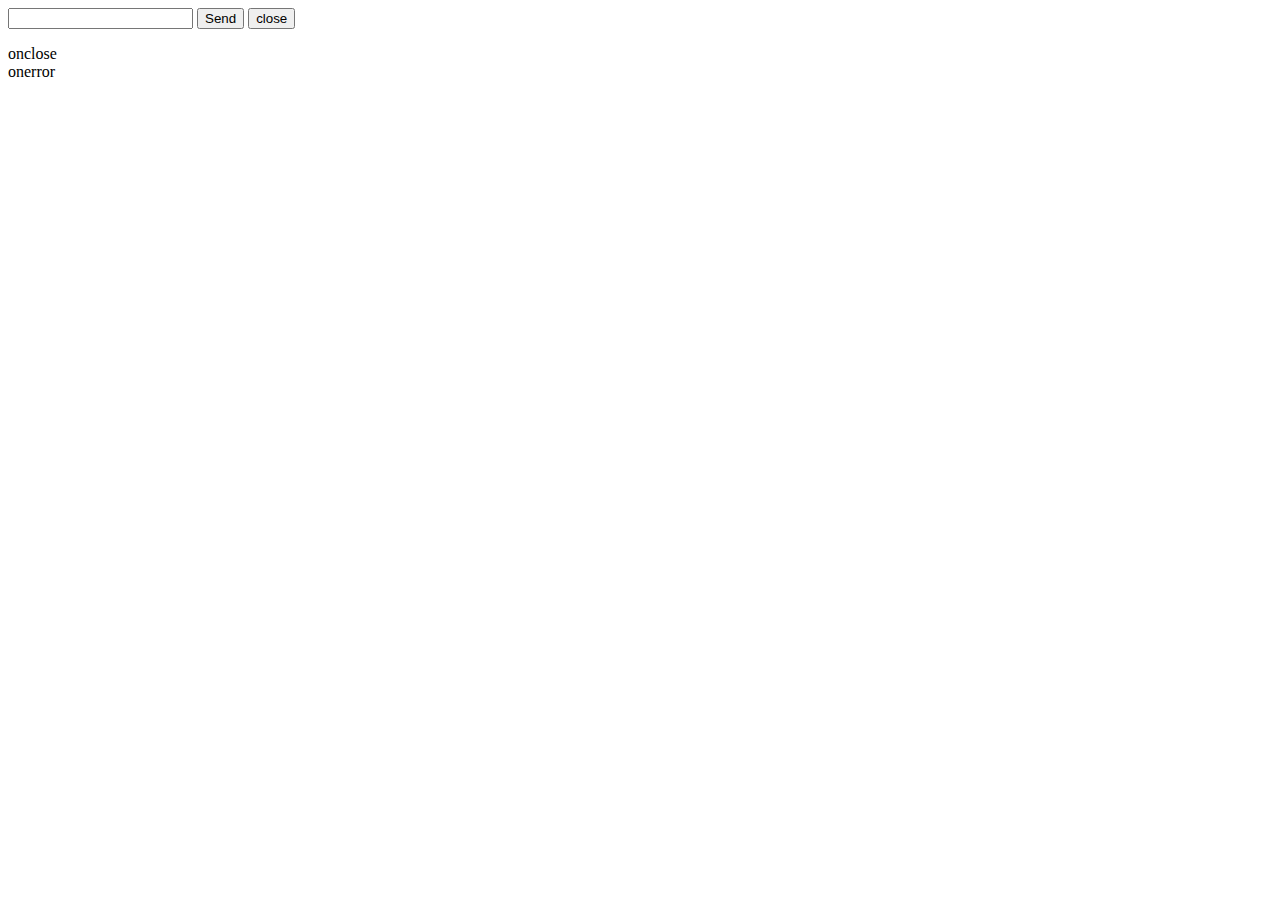
<file: node_modules/karma/node_modules/socket.io/node_modules/socket.io-client/lib/vendor/web-socket-js/sample.html>
<!--
  Lincense: Public Domain
-->

<html><head>
  <meta http-equiv="Content-Type" content="text/html; charset=utf-8">
  <title>Sample of web_socket.js</title>
  
  <!-- Include these three JS files: -->
  <script type="text/javascript" src="swfobject.js"></script>
  <script type="text/javascript" src="web_socket.js"></script>

  <script type="text/javascript">
    
    // Set URL of your WebSocketMain.swf here:
    WEB_SOCKET_SWF_LOCATION = "WebSocketMain.swf";
    // Set this to dump debug message from Flash to console.log:
    WEB_SOCKET_DEBUG = true;
    
    // Everything below is the same as using standard WebSocket.
    
    var ws;
    
    function init() {

      // Connect to Web Socket.
      // Change host/port here to your own Web Socket server.
      ws = new WebSocket("ws://localhost:10081/");

      // Set event handlers.
      ws.onopen = function() {
        output("onopen");
      };
      ws.onmessage = function(e) {
        // e.data contains received string.
        output("onmessage: " + e.data);
      };
      ws.onclose = function() {
        output("onclose");
      };
      ws.onerror = function() {
        output("onerror");
      };

    }
    
    function onSubmit() {
      var input = document.getElementById("input");
      // You can send message to the Web Socket using ws.send.
      ws.send(input.value);
      output("send: " + input.value);
      input.value = "";
      input.focus();
    }
    
    function onCloseClick() {
      ws.close();
    }
    
    function output(str) {
      var log = document.getElementById("log");
      var escaped = str.replace(/&/, "&amp;").replace(/</, "&lt;").
        replace(/>/, "&gt;").replace(/"/, "&quot;"); // "
      log.innerHTML = escaped + "<br>" + log.innerHTML;
    }

  </script>
</head><body onload="init();">
  <form onsubmit="onSubmit(); return false;">
    <input type="text" id="input">
    <input type="submit" value="Send">
    <button onclick="onCloseClick(); return false;">close</button>
  </form>
  <div id="log"></div>
</body></html>
</file>
<file: jasmine/lib/jasmine-2.0.0/jasmine.css>
body { background-color: #eeeeee; padding: 0; margin: 5px; overflow-y: scroll; }

.html-reporter { font-size: 11px; font-family: Monaco, "Lucida Console", monospace; line-height: 14px; color: #333333; }
.html-reporter a { text-decoration: none; }
.html-reporter a:hover { text-decoration: underline; }
.html-reporter p, .html-reporter h1, .html-reporter h2, .html-reporter h3, .html-reporter h4, .html-reporter h5, .html-reporter h6 { margin: 0; line-height: 14px; }
.html-reporter .banner, .html-reporter .symbol-summary, .html-reporter .summary, .html-reporter .result-message, .html-reporter .spec .description, .html-reporter .spec-detail .description, .html-reporter .alert .bar, .html-reporter .stack-trace { padding-left: 9px; padding-right: 9px; }
.html-reporter .banner .version { margin-left: 14px; }
.html-reporter #jasmine_content { position: fixed; right: 100%; }
.html-reporter .version { color: #aaaaaa; }
.html-reporter .banner { margin-top: 14px; }
.html-reporter .duration { color: #aaaaaa; float: right; }
.html-reporter .symbol-summary { overflow: hidden; *zoom: 1; margin: 14px 0; }
.html-reporter .symbol-summary li { display: inline-block; height: 8px; width: 14px; font-size: 16px; }
.html-reporter .symbol-summary li.passed { font-size: 14px; }
.html-reporter .symbol-summary li.passed:before { color: #5e7d00; content: "\02022"; }
.html-reporter .symbol-summary li.failed { line-height: 9px; }
.html-reporter .symbol-summary li.failed:before { color: #b03911; content: "x"; font-weight: bold; margin-left: -1px; }
.html-reporter .symbol-summary li.disabled { font-size: 14px; }
.html-reporter .symbol-summary li.disabled:before { color: #bababa; content: "\02022"; }
.html-reporter .symbol-summary li.pending { line-height: 17px; }
.html-reporter .symbol-summary li.pending:before { color: #ba9d37; content: "*"; }
.html-reporter .exceptions { color: #fff; float: right; margin-top: 5px; margin-right: 5px; }
.html-reporter .bar { line-height: 28px; font-size: 14px; display: block; color: #eee; }
.html-reporter .bar.failed { background-color: #b03911; }
.html-reporter .bar.passed { background-color: #a6b779; }
.html-reporter .bar.skipped { background-color: #bababa; }
.html-reporter .bar.menu { background-color: #fff; color: #aaaaaa; }
.html-reporter .bar.menu a { color: #333333; }
.html-reporter .bar a { color: white; }
.html-reporter.spec-list .bar.menu.failure-list, .html-reporter.spec-list .results .failures { display: none; }
.html-reporter.failure-list .bar.menu.spec-list, .html-reporter.failure-list .summary { display: none; }
.html-reporter .running-alert { background-color: #666666; }
.html-reporter .results { margin-top: 14px; }
.html-reporter.showDetails .summaryMenuItem { font-weight: normal; text-decoration: inherit; }
.html-reporter.showDetails .summaryMenuItem:hover { text-decoration: underline; }
.html-reporter.showDetails .detailsMenuItem { font-weight: bold; text-decoration: underline; }
.html-reporter.showDetails .summary { display: none; }
.html-reporter.showDetails #details { display: block; }
.html-reporter .summaryMenuItem { font-weight: bold; text-decoration: underline; }
.html-reporter .summary { margin-top: 14px; }
.html-reporter .summary ul { list-style-type: none; margin-left: 14px; padding-top: 0; padding-left: 0; }
.html-reporter .summary ul.suite { margin-top: 7px; margin-bottom: 7px; }
.html-reporter .summary li.passed a { color: #5e7d00; }
.html-reporter .summary li.failed a { color: #b03911; }
.html-reporter .summary li.pending a { color: #ba9d37; }
.html-reporter .description + .suite { margin-top: 0; }
.html-reporter .suite { margin-top: 14px; }
.html-reporter .suite a { color: #333333; }
.html-reporter .failures .spec-detail { margin-bottom: 28px; }
.html-reporter .failures .spec-detail .description { background-color: #b03911; }
.html-reporter .failures .spec-detail .description a { color: white; }
.html-reporter .result-message { padding-top: 14px; color: #333333; white-space: pre; }
.html-reporter .result-message span.result { display: block; }
.html-reporter .stack-trace { margin: 5px 0 0 0; max-height: 224px; overflow: auto; line-height: 18px; color: #666666; border: 1px solid #ddd; background: white; white-space: pre; }
</file>
<file: node_modules/karma/node_modules/http-proxy/node_modules/pkginfo/docs/docco.css>
/*--------------------- Layout and Typography ----------------------------*/
body {
  font-family: 'Palatino Linotype', 'Book Antiqua', Palatino, FreeSerif, serif;
  font-size: 15px;
  line-height: 22px;
  color: #252519;
  margin: 0; padding: 0;
}
a {
  color: #261a3b;
}
  a:visited {
    color: #261a3b;
  }
p {
  margin: 0 0 15px 0;
}
h4, h5, h6 {
  color: #333;
  margin: 6px 0 6px 0;
  font-size: 13px;
}
  h2, h3 {
    margin-bottom: 0;
    color: #000;
  }
    h1 {
      margin-top: 40px;
      margin-bottom: 15px;
      color: #000;
    }
#container {
  position: relative;
}
#background {
  position: fixed;
  top: 0; left: 525px; right: 0; bottom: 0;
  background: #f5f5ff;
  border-left: 1px solid #e5e5ee;
  z-index: -1;
}
#jump_to, #jump_page {
  background: white;
  -webkit-box-shadow: 0 0 25px #777; -moz-box-shadow: 0 0 25px #777;
  -webkit-border-bottom-left-radius: 5px; -moz-border-radius-bottomleft: 5px;
  font: 10px Arial;
  text-transform: uppercase;
  cursor: pointer;
  text-align: right;
}
#jump_to, #jump_wrapper {
  position: fixed;
  right: 0; top: 0;
  padding: 5px 10px;
}
  #jump_wrapper {
    padding: 0;
    display: none;
  }
    #jump_to:hover #jump_wrapper {
      display: block;
    }
    #jump_page {
      padding: 5px 0 3px;
      margin: 0 0 25px 25px;
    }
      #jump_page .source {
        display: block;
        padding: 5px 10px;
        text-decoration: none;
        border-top: 1px solid #eee;
      }
        #jump_page .source:hover {
          background: #f5f5ff;
        }
        #jump_page .source:first-child {
        }
table td {
  border: 0;
  outline: 0;
}
  td.docs, th.docs {
    max-width: 450px;
    min-width: 450px;
    min-height: 5px;
    padding: 10px 25px 1px 50px;
    overflow-x: hidden;
    vertical-align: top;
    text-align: left;
  }
    .docs pre {
      margin: 15px 0 15px;
      padding-left: 15px;
    }
    .docs p tt, .docs p code {
      background: #f8f8ff;
      border: 1px solid #dedede;
      font-size: 12px;
      padding: 0 0.2em;
    }
    .pilwrap {
      position: relative;
    }
      .pilcrow {
        font: 12px Arial;
        text-decoration: none;
        color: #454545;
        position: absolute;
        top: 3px; left: -20px;
        padding: 1px 2px;
        opacity: 0;
        -webkit-transition: opacity 0.2s linear;
      }
        td.docs:hover .pilcrow {
          opacity: 1;
        }
  td.code, th.code {
    padding: 14px 15px 16px 25px;
    width: 100%;
    vertical-align: top;
    background: #f5f5ff;
    border-left: 1px solid #e5e5ee;
  }
    pre, tt, code {
      font-size: 12px; line-height: 18px;
      font-family: Menlo, Monaco, Consolas, "Lucida Console", monospace;
      margin: 0; padding: 0;
    }


/*---------------------- Syntax Highlighting -----------------------------*/
td.linenos { background-color: #f0f0f0; padding-right: 10px; }
span.lineno { background-color: #f0f0f0; padding: 0 5px 0 5px; }
body .hll { background-color: #ffffcc }
body .c { color: #408080; font-style: italic }  /* Comment */
body .err { border: 1px solid #FF0000 }         /* Error */
body .k { color: #954121 }                      /* Keyword */
body .o { color: #666666 }                      /* Operator */
body .cm { color: #408080; font-style: italic } /* Comment.Multiline */
body .cp { color: #BC7A00 }                     /* Comment.Preproc */
body .c1 { color: #408080; font-style: italic } /* Comment.Single */
body .cs { color: #408080; font-style: italic } /* Comment.Special */
body .gd { color: #A00000 }                     /* Generic.Deleted */
body .ge { font-style: italic }                 /* Generic.Emph */
body .gr { color: #FF0000 }                     /* Generic.Error */
body .gh { color: #000080; font-weight: bold }  /* Generic.Heading */
body .gi { color: #00A000 }                     /* Generic.Inserted */
body .go { color: #808080 }                     /* Generic.Output */
body .gp { color: #000080; font-weight: bold }  /* Generic.Prompt */
body .gs { font-weight: bold }                  /* Generic.Strong */
body .gu { color: #800080; font-weight: bold }  /* Generic.Subheading */
body .gt { color: #0040D0 }                     /* Generic.Traceback */
body .kc { color: #954121 }                     /* Keyword.Constant */
body .kd { color: #954121; font-weight: bold }  /* Keyword.Declaration */
body .kn { color: #954121; font-weight: bold }  /* Keyword.Namespace */
body .kp { color: #954121 }                     /* Keyword.Pseudo */
body .kr { color: #954121; font-weight: bold }  /* Keyword.Reserved */
body .kt { color: #B00040 }                     /* Keyword.Type */
body .m { color: #666666 }                      /* Literal.Number */
body .s { color: #219161 }                      /* Literal.String */
body .na { color: #7D9029 }                     /* Name.Attribute */
body .nb { color: #954121 }                     /* Name.Builtin */
body .nc { color: #0000FF; font-weight: bold }  /* Name.Class */
body .no { color: #880000 }                     /* Name.Constant */
body .nd { color: #AA22FF }                     /* Name.Decorator */
body .ni { color: #999999; font-weight: bold }  /* Name.Entity */
body .ne { color: #D2413A; font-weight: bold }  /* Name.Exception */
body .nf { color: #0000FF }                     /* Name.Function */
body .nl { color: #A0A000 }                     /* Name.Label */
body .nn { color: #0000FF; font-weight: bold }  /* Name.Namespace */
body .nt { color: #954121; font-weight: bold }  /* Name.Tag */
body .nv { color: #19469D }                     /* Name.Variable */
body .ow { color: #AA22FF; font-weight: bold }  /* Operator.Word */
body .w { color: #bbbbbb }                      /* Text.Whitespace */
body .mf { color: #666666 }                     /* Literal.Number.Float */
body .mh { color: #666666 }                     /* Literal.Number.Hex */
body .mi { color: #666666 }                     /* Literal.Number.Integer */
body .mo { color: #666666 }                     /* Literal.Number.Oct */
body .sb { color: #219161 }                     /* Literal.String.Backtick */
body .sc { color: #219161 }                     /* Literal.String.Char */
body .sd { color: #219161; font-style: italic } /* Literal.String.Doc */
body .s2 { color: #219161 }                     /* Literal.String.Double */
body .se { color: #BB6622; font-weight: bold }  /* Literal.String.Escape */
body .sh { color: #219161 }                     /* Literal.String.Heredoc */
body .si { color: #BB6688; font-weight: bold }  /* Literal.String.Interpol */
body .sx { color: #954121 }                     /* Literal.String.Other */
body .sr { color: #BB6688 }                     /* Literal.String.Regex */
body .s1 { color: #219161 }                     /* Literal.String.Single */
body .ss { color: #19469D }                     /* Literal.String.Symbol */
body .bp { color: #954121 }                     /* Name.Builtin.Pseudo */
body .vc { color: #19469D }                     /* Name.Variable.Class */
body .vg { color: #19469D }                     /* Name.Variable.Global */
body .vi { color: #19469D }                     /* Name.Variable.Instance */
body .il { color: #666666 }                     /* Literal.Number.Integer.Long */
</file>
<file: node_modules/karma/node_modules/socket.io/node_modules/socket.io-client/node_modules/uglify-js/docstyle.css>
html { font-family: "Lucida Grande","Trebuchet MS",sans-serif; font-size: 12pt; }
body { max-width: 60em; }
.title  { text-align: center; }
.todo   { color: red; }
.done   { color: green; }
.tag    { background-color:lightblue; font-weight:normal }
.target { }
.timestamp { color: grey }
.timestamp-kwd { color: CadetBlue }
p.verse { margin-left: 3% }
pre {
  border: 1pt solid #AEBDCC;
  background-color: #F3F5F7;
  padding: 5pt;
  font-family: monospace;
  font-size: 90%;
  overflow:auto;
}
pre.src {
  background-color: #eee; color: #112; border: 1px solid #000;
}
table { border-collapse: collapse; }
td, th { vertical-align: top; }
dt { font-weight: bold; }
div.figure { padding: 0.5em; }
div.figure p { text-align: center; }
.linenr { font-size:smaller }
.code-highlighted {background-color:#ffff00;}
.org-info-js_info-navigation { border-style:none; }
#org-info-js_console-label { font-size:10px; font-weight:bold;
  white-space:nowrap; }
.org-info-js_search-highlight {background-color:#ffff00; color:#000000;
  font-weight:bold; }

sup {
  vertical-align: baseline;
  position: relative;
  top: -0.5em;
  font-size: 80%;
}

sup a:link, sup a:visited {
  text-decoration: none;
  color: #c00;
}

sup a:before { content: "["; color: #999; }
sup a:after { content: "]"; color: #999; }

h1.title { border-bottom: 4px solid #000; padding-bottom: 5px; margin-bottom: 2em; }

#postamble {
  color: #777;
  font-size: 90%;
  padding-top: 1em; padding-bottom: 1em; border-top: 1px solid #999;
  margin-top: 2em;
  padding-left: 2em;
  padding-right: 2em;
  text-align: right;
}

#postamble p { margin: 0; }

#footnotes { border-top: 1px solid #000; }

h1 { font-size: 200% }
h2 { font-size: 175% }
h3 { font-size: 150% }
h4 { font-size: 125% }

h1, h2, h3, h4 { font-family: "Bookman",Georgia,"Times New Roman",serif; font-weight: normal; }

@media print {
  html { font-size: 11pt; }
}
</file>
